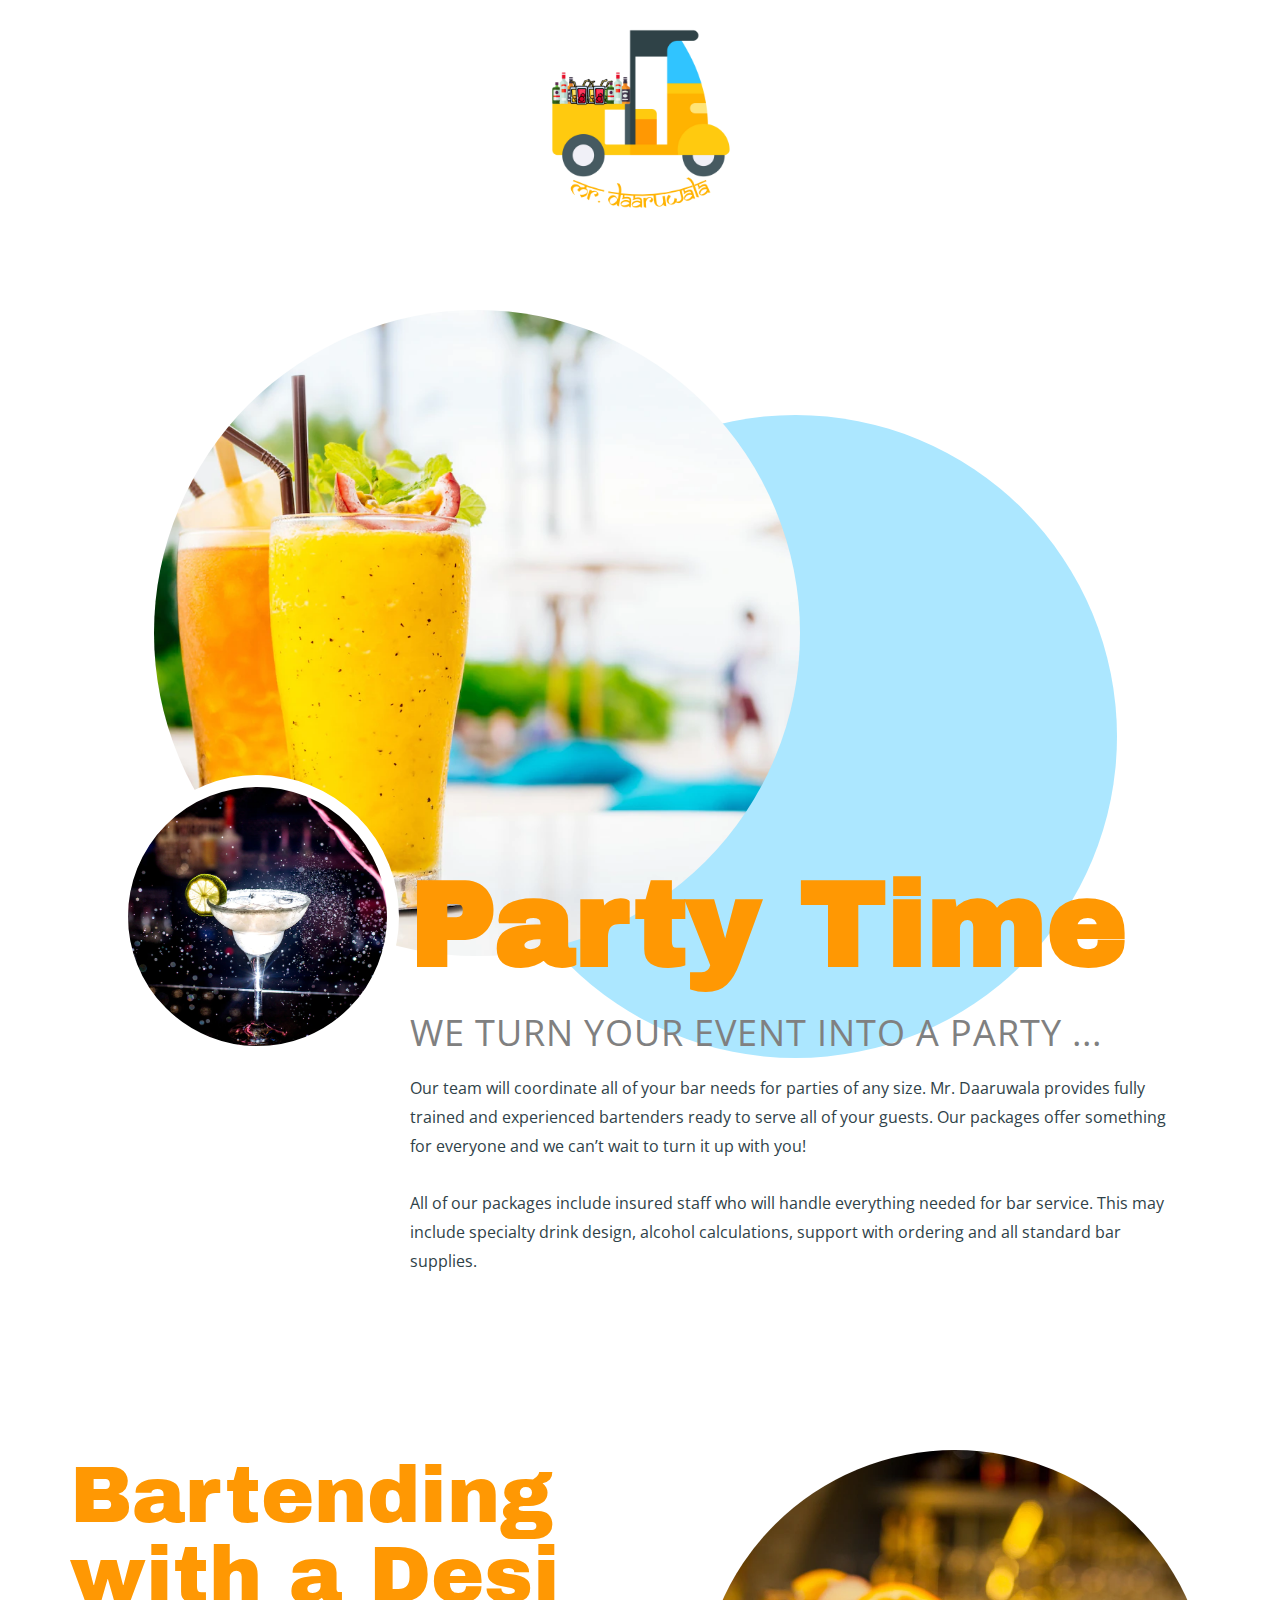
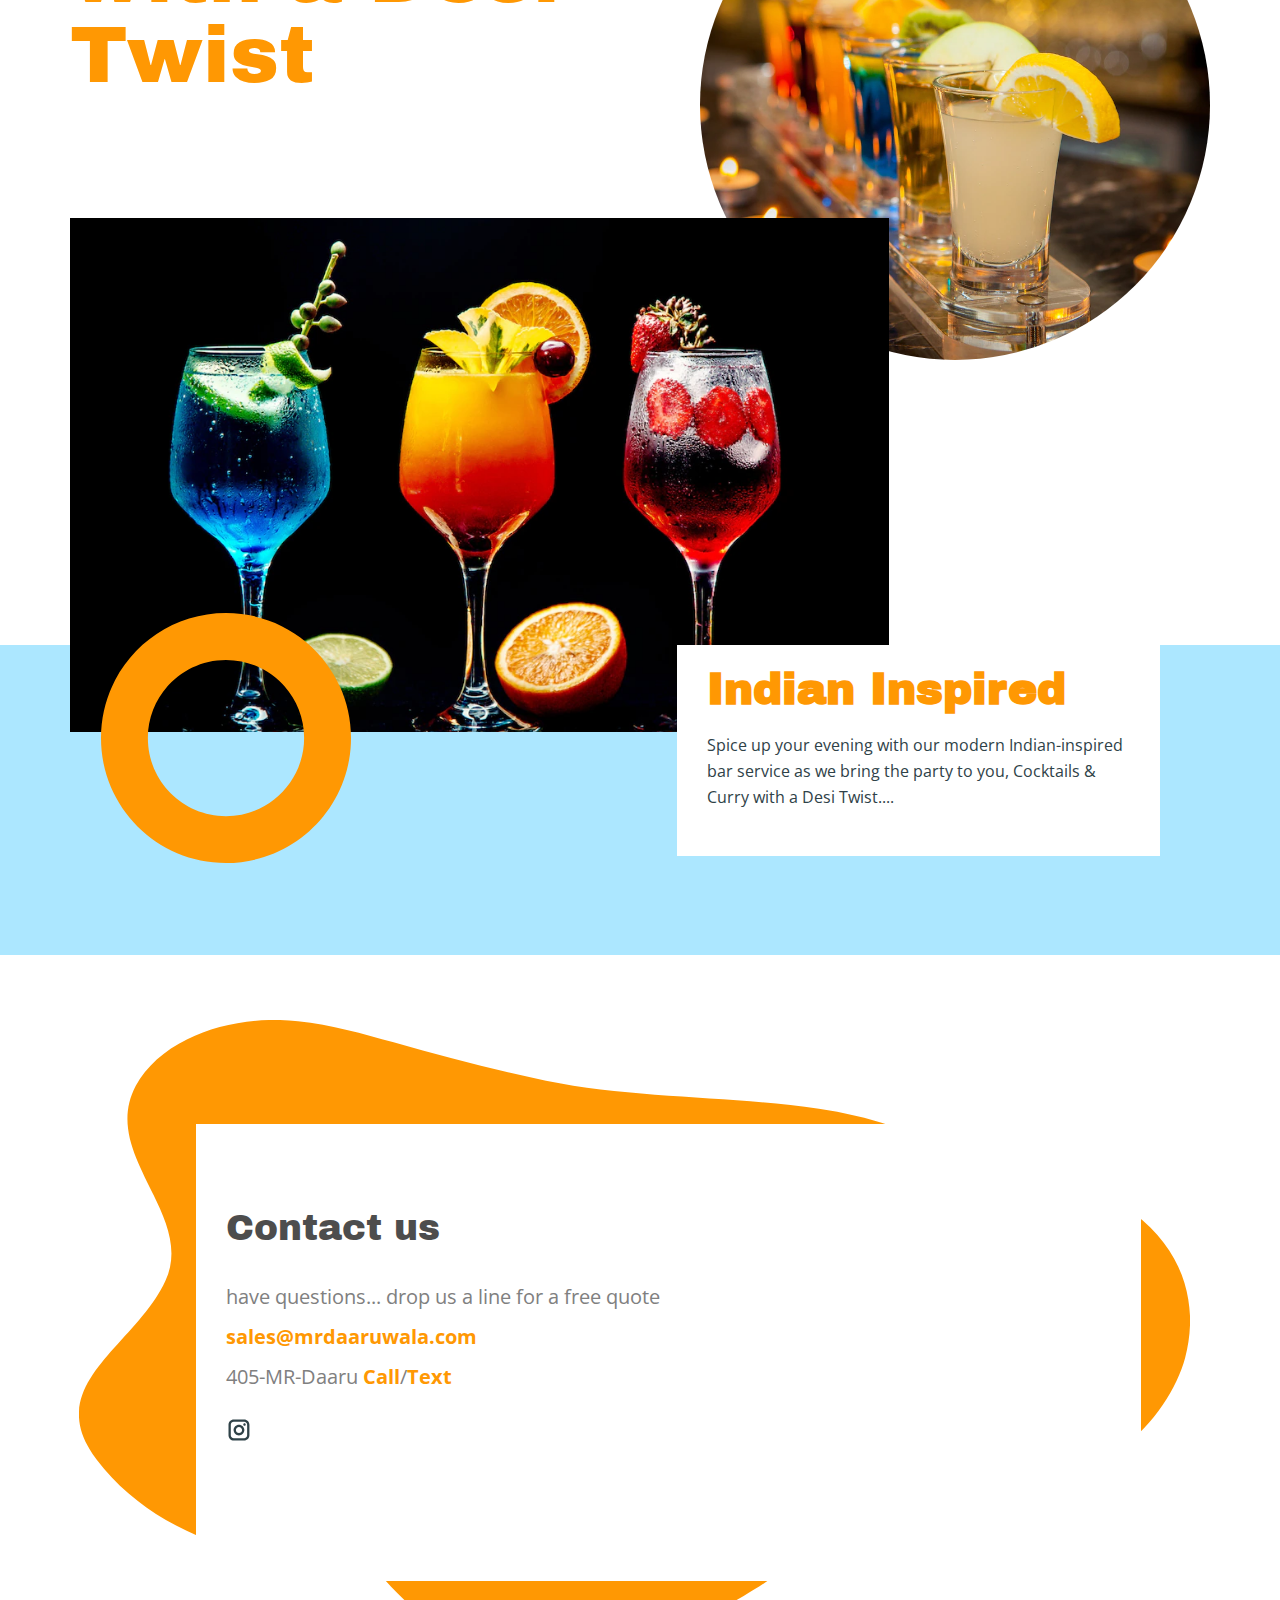
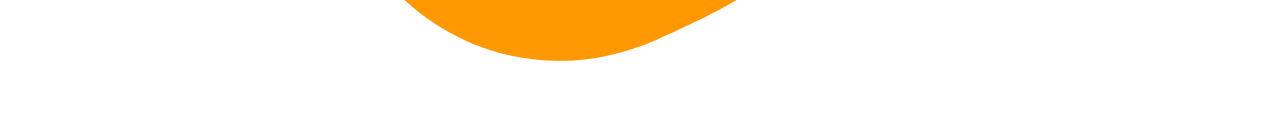
<file: index.html>
<!DOCTYPE html>
<html style="font-size: 16px;"><head>
    <link rel="icon" href="https://mrdaaruwala.com/favicon.ico" sizes="any"><!-- 32×32 -->
    <link rel="apple-touch-icon" href="https://mrdaaruwala.com/apple-touch-icon.png"><!-- 180×180 -->
    <link rel="manifest" href="https://mrdaaruwala.com/manifest.webmanifest">
    <link rel="preload" as="image" href="https://mrdaaruwala.com/apple-touch-icon.png">
    <meta name="viewport" content="width=device-width, initial-scale=1.0">
    <meta charset="utf-8">
    <meta name="keywords" content="Mobile spiritz Bar Desi Bar Bar Tending service ohio home bar tender">
    <meta name="description" content="Curated and Crafted Beverage Management Service">
    <title>Mr. Daaruwala</title>
    <link rel="stylesheet" href="nicepage.css" media="screen">
<link rel="stylesheet" href="Mr-Daaruwala.css" media="screen">
    <script class="u-script" type="text/javascript" src="jquery-1.9.1.min.js" defer=""></script>
    <script class="u-script" type="text/javascript" src="nicepage.js" defer=""></script>
    <meta name="generator" content="Nicepage 4.11.4, nicepage.com">
    <meta property="og:title" content="Mr. Daaruwala">
    <meta property="og:description" content="Curated and Crafted Beverage Management Service">
    <meta property="og:image" content="https://mrdaaruwala.com/images/daaruwalalogowithtextwhite.jpg">
    <meta property="og:url" content="https://mrdaaruwala.com/">
    <link id="u-theme-google-font" rel="stylesheet" href="https://fonts.googleapis.com/css?family=Open+Sans:300,300i,400,400i,500,500i,600,600i,700,700i,800,800i|Archivo+Black:400">
    <link id="u-page-google-font" rel="stylesheet" href="https://fonts.googleapis.com/css?family=Open+Sans:300,300i,400,400i,500,500i,600,600i,700,700i,800,800i|Archivo+Black:400">
    
    
    
    
    
    <script type="application/ld+json">{
		"@context": "http://schema.org",
		"@type": "Organization",
		"name": "Mobile Spiritz",
		"url": "/"
}</script>
    <meta name="theme-color" content="#478ac9">
    <meta property="og:type" content="website">
    <link rel="canonical" href="/">
  </head>
  <body data-home-page="https://website2012441.nicepage.io/Mr-Daaruwala.html?version=ac644b8a-fa84-4f84-ba58-0845d3f333c7" data-home-page-title="Mr Daaruwala" class="u-body u-xl-mode"> 
    <section class="u-clearfix u-section-1" id="sec-bd57">
      <div class="u-clearfix u-sheet u-valign-middle u-sheet-1">
        <img class="u-align-center u-image u-image-default u-preserve-proportions u-image-1" src="images/daaruwalalogowithtext.png" alt="" data-image-width="1080" data-image-height="1080">
      </div>
    </section>
    <section class="u-align-left u-clearfix u-section-2" id="sec-9885">
      <div class="u-clearfix u-sheet u-sheet-1">
        <div class="u-expanded-width-sm u-expanded-width-xs u-palette-5-light-2 u-shape u-shape-circle u-shape-1"></div>
        <div class="u-align-left u-image u-image-circle u-image-1" data-image-width="1380" data-image-height="920"></div>
        <div class="u-align-left u-border-12 u-border-white u-image u-image-circle u-image-2" data-image-width="740" data-image-height="925"></div>
        <div class="u-container-style u-expanded-width-xs u-group u-shape-rectangle u-group-1">
          <div class="u-container-layout u-container-layout-1">
            <h2 class="u-align-left u-text u-text-palette-2-base u-text-1">Party Time</h2>
            <h3 class="u-custom-font u-text u-text-font u-text-grey-50 u-text-2"> We turn your event into a party ...</h3>
            <p class="u-text u-text-3" autocomplete="off"> Our team&nbsp;will coordinate all of your bar needs for parties of any size. Mr. Daaruwala provides fully trained and experienced bartenders ready to serve all of your guests. Our packages offer something for everyone and we can’t wait to turn it up with you!<br>
              <br>All of our packages include insured staff who will handle everything needed for bar service. This may include specialty drink design, alcohol calculations, support with ordering and all standard bar supplies.<br>
              <br>
            </p>
          </div>
        </div>
      </div>
    </section>
    <section class="u-clearfix u-palette-5-light-2 u-section-3" id="sec-82a1">
      <div class="u-expanded-width u-shape u-shape-rectangle u-white u-shape-1"></div>
      <div alt="" class="u-align-left u-image u-image-circle u-image-1" data-image-width="826" data-image-height="826"></div>
      <div class="u-align-left u-container-style u-group u-group-1">
        <div class="u-container-layout u-valign-top u-container-layout-1">
          <h2 class="u-text u-text-palette-2-base u-text-1" autocomplete="off">Bartending with a Desi Twist</h2>
        </div>
      </div>
      <img src="images/image7.png" alt="" class="u-align-center u-image u-image-2" data-image-width="996" data-image-height="797">
      <div class="u-align-left u-container-style u-group u-white u-group-2">
        <div class="u-container-layout u-container-layout-2">
          <h2 class="u-text u-text-palette-2-base u-text-2">Indian Inspired</h2>
          <p class="u-text u-text-3"> Spice up your evening with our modern Indian-inspired bar service as we bring the party to you, Cocktails &amp; Curry with a Desi Twist.... </p>
        </div>
      </div>
      <div class="u-shape u-shape-svg u-text-palette-2-base u-shape-2">
        <svg class="u-svg-link" preserveAspectRatio="none" viewBox="0 0 160 160" style=""><use xlink:href="#svg-d9c8"></use></svg>
        <svg xmlns="http://www.w3.org/2000/svg" xmlns:xlink="http://www.w3.org/1999/xlink" version="1.1" xml:space="preserve" class="u-svg-content" viewBox="0 0 160 160" x="0px" y="0px" id="svg-d9c8" style="enable-background:new 0 0 160 160;"><path d="M80,30c27.6,0,50,22.4,50,50s-22.4,50-50,50s-50-22.4-50-50S52.4,30,80,30 M80,0C35.8,0,0,35.8,0,80s35.8,80,80,80
	s80-35.8,80-80S124.2,0,80,0L80,0z"></path></svg>
      </div>
    </section>
    <section class="u-align-center u-clearfix u-section-4" id="carousel_f725">
      <div class="u-clearfix u-sheet u-valign-middle-lg u-valign-middle-xl u-sheet-1">
        <div class="u-shape u-shape-svg u-text-palette-2-base u-shape-1">
          <svg class="u-svg-link" preserveAspectRatio="none" viewBox="0 0 160 140" style=""><use xlink:href="#svg-c4d4"></use></svg>
          <svg xmlns="http://www.w3.org/2000/svg" xmlns:xlink="http://www.w3.org/1999/xlink" version="1.1" xml:space="preserve" class="u-svg-content" viewBox="0 0 160 140" x="0px" y="0px" id="svg-c4d4"><g><g><path d="M138.9,102.2c-9.5,10.1-24.4,20.2-41.2,27.4C63.2,144.5,21,147.1,3.1,112.4c-9.9-19.1,6.5-28.8,11.8-45.7
			c5.3-16.9-11.4-32.3-5.1-49.9c1.8-4.9,4.9-9,8.9-11.9C24,1,30.8-0.8,37.8,0.3C43.6,1.2,49,3.5,54.3,5.7c8.8,3.7,17.4,7.1,26.3,9.8
			c15.7,4.7,31.3,3.7,47.1,7.2c8.5,1.9,16.7,5.6,22.6,11.8C170.3,55.7,155.8,84.1,138.9,102.2z"></path>
</g>
</g></svg>
        </div>
        <div class="u-shape u-shape-svg u-text-palette-2-base u-shape-2">
          <svg class="u-svg-link" preserveAspectRatio="none" viewBox="0 0 160 120" style=""><use xlink:href="#svg-b310"></use></svg>
          <svg xmlns="http://www.w3.org/2000/svg" xmlns:xlink="http://www.w3.org/1999/xlink" version="1.1" xml:space="preserve" class="u-svg-content" viewBox="0 0 160 120" x="0px" y="0px" id="svg-b310"><path d="M124.3,80.3c20.5-1.1,32-18.4,34.8-31.5c4.7-22.6-6.7-55.4-81.5-47.7c-124.8,12.7-75.1,145.7-16.9,114
	C99.9,93.7,86.4,82.3,124.3,80.3z"></path></svg>
        </div>
        <div class="u-clearfix u-layout-wrap u-layout-wrap-1">
          <div class="u-gutter-0 u-layout">
            <div class="u-layout-row">
              <div class="u-align-left u-container-style u-layout-cell u-size-60 u-white u-layout-cell-1">
                <div class="u-container-layout u-container-layout-1">
                  <h2 class="u-text u-text-grey-70 u-text-1">Contact us</h2>
                  <p class="u-text u-text-grey-50 u-text-2" autocomplete="off">have questions... drop us a line for a free quote<br>
                    <a href="mailto:sales@mrdaaruwala.com" class="u-active-none u-border-none u-btn u-button-link u-button-style u-hover-none u-none u-text-palette-2-base u-btn-1" target="_blank">sales@mrdaaruwala.com</a><br>
                    405-MR-Daaru <a href="tel:+14056732278" class="u-active-none u-border-none u-btn u-button-link u-button-style u-hover-none u-none u-text-palette-2-base u-btn-1" target="_blank">Call</a>/<a href="sms:+14056732278" class="u-active-none u-border-none u-btn u-button-link u-button-style u-hover-none u-none u-text-palette-2-base u-btn-1" target="_blank">Text</a>
                  </p>
                  <div class="u-social-icons u-spacing-20 u-social-icons-1">
                    <a class="u-social-url" target="_blank" href="https://instagram.com/mr.daaruwala?igshid=YmMyMTA2M2Y=" title="Insta"><span class="u-icon u-icon-circle u-social-icon u-social-instagram u-icon-1">
                    <svg class="u-svg-link" preserveAspectRatio="xMidYMin slice" viewBox="0 0 112 112" style=""><use xlink:href="#svg-dd2a"></use></svg>
                    <svg xmlns="http://www.w3.org/2000/svg" xmlns:xlink="http://www.w3.org/1999/xlink" version="1.1" xml:space="preserve" class="u-svg-content" viewBox="0 0 112 112" x="0px" y="0px" id="svg-dd2a"><path d="M55.9,32.9c-12.8,0-23.2,10.4-23.2,23.2s10.4,23.2,23.2,23.2s23.2-10.4,23.2-23.2S68.7,32.9,55.9,32.9z M55.9,69.4c-7.4,0-13.3-6-13.3-13.3c-0.1-7.4,6-13.3,13.3-13.3s13.3,6,13.3,13.3C69.3,63.5,63.3,69.4,55.9,69.4z"></path><path d="M79.7,26.8c-3,0-5.4,2.5-5.4,5.4s2.5,5.4,5.4,5.4c3,0,5.4-2.5,5.4-5.4S82.7,26.8,79.7,26.8z"></path><path d="M78.2,11H33.5C21,11,10.8,21.3,10.8,33.7v44.7c0,12.6,10.2,22.8,22.7,22.8h44.7c12.6,0,22.7-10.2,22.7-22.7 V33.7C100.8,21.1,90.6,11,78.2,11z M91,78.4c0,7.1-5.8,12.8-12.8,12.8H33.5c-7.1,0-12.8-5.8-12.8-12.8V33.7 c0-7.1,5.8-12.8,12.8-12.8h44.7c7.1,0,12.8,5.8,12.8,12.8V78.4z"></path></svg>
                  </span>
                    </a>
                  </div>
                </div>
              </div>
            </div>
          </div>
        </div>
      </div>
    </section>
    
    
    
    <!--<section class="u-backlink u-clearfix u-grey-80">
      <a class="u-link" href="https://nicepage.com/css-templates" target="_blank">
        <span>CSS Templates</span>
      </a>
      <p class="u-text">
        <span>created with</span>
      </p>
      <a class="u-link" href="https://nicepage.com/website-builder" target="_blank">
        <span>Best Free Website Builder</span>
      </a>. 
    </section>-->
  
</body></html>
</file>
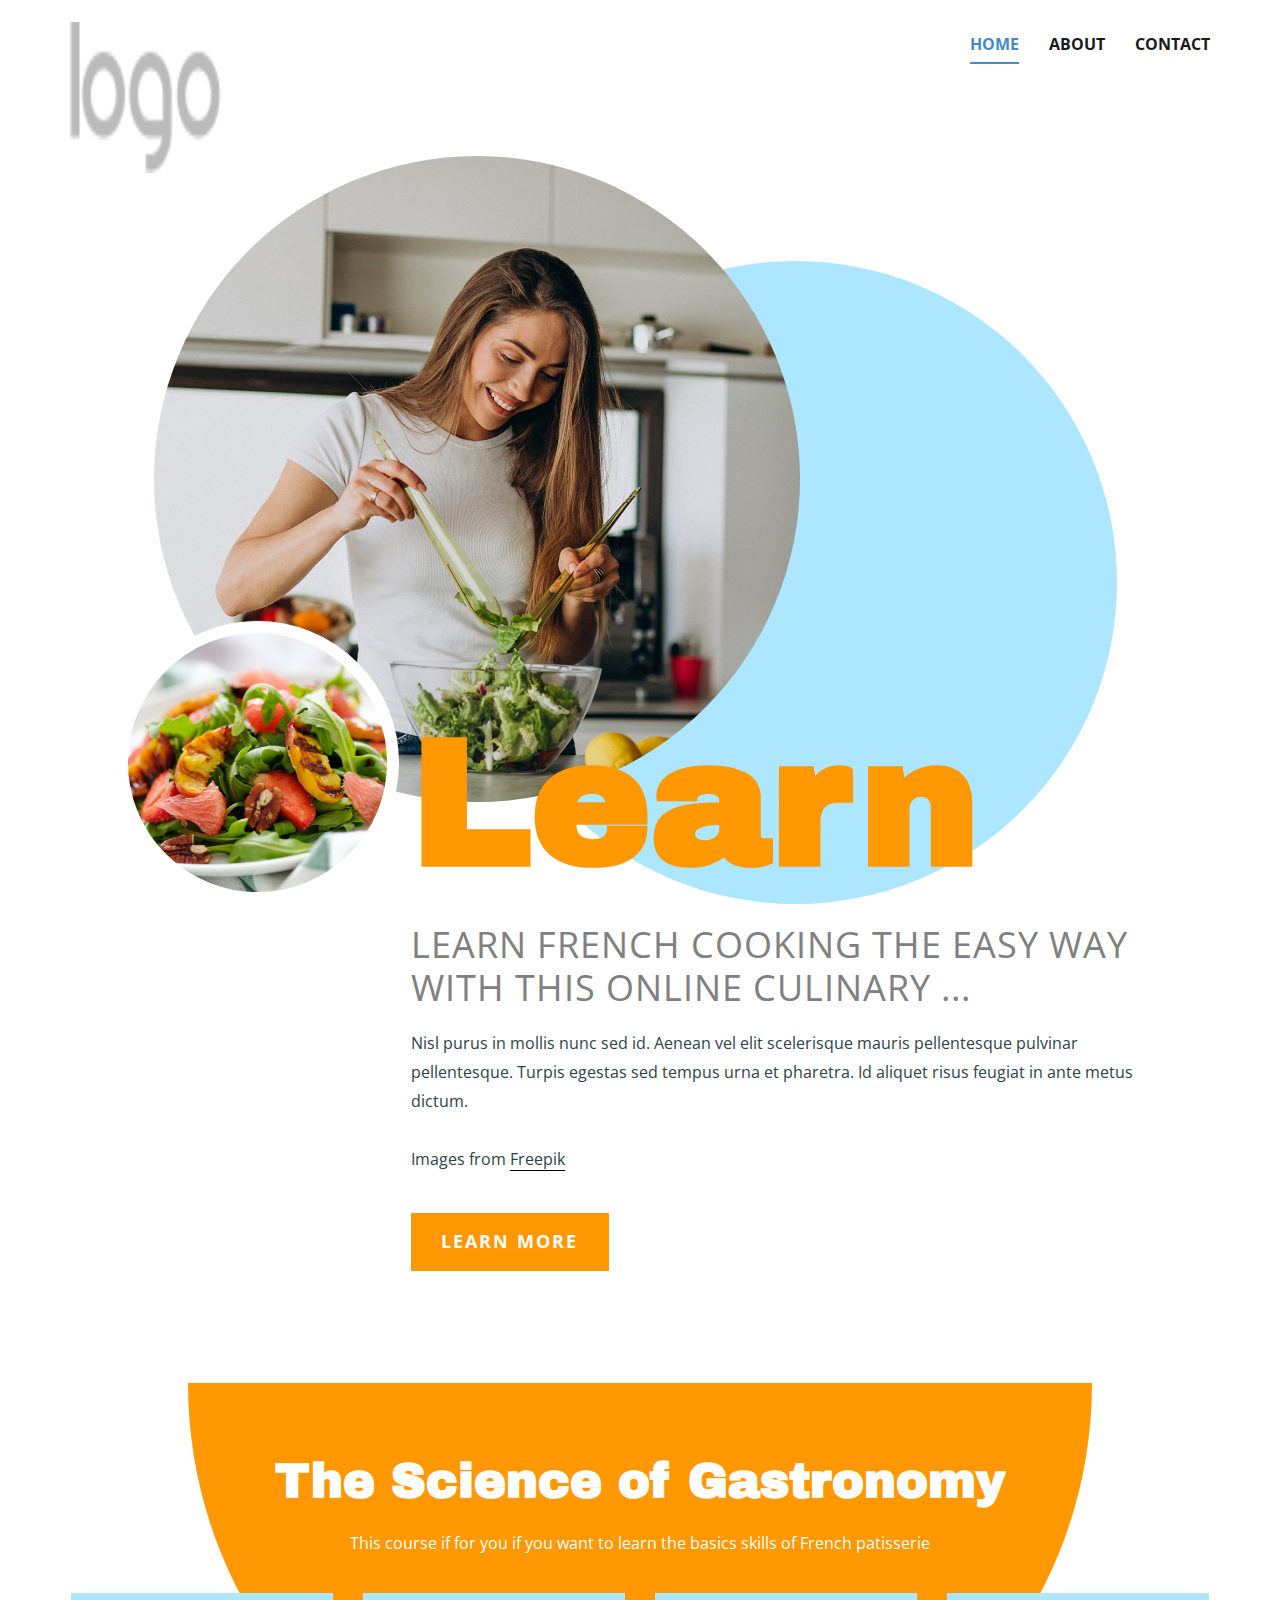
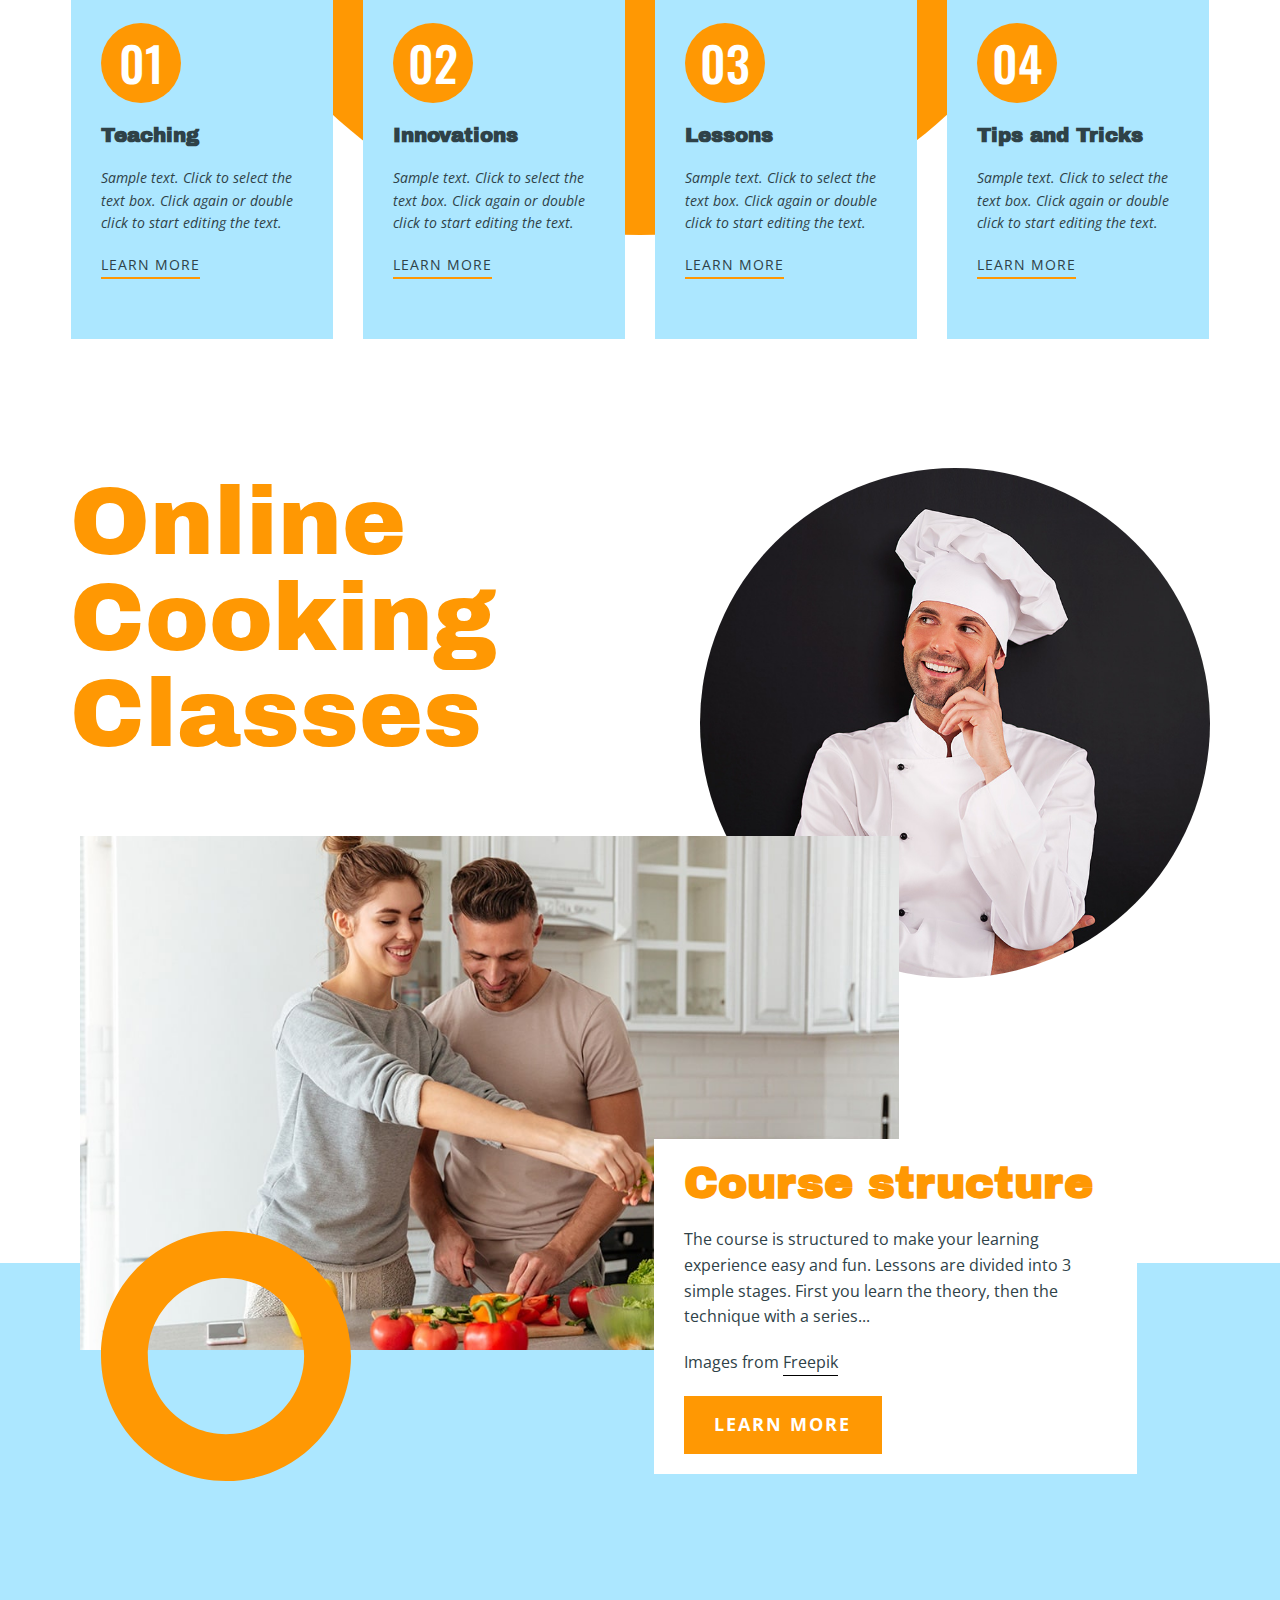
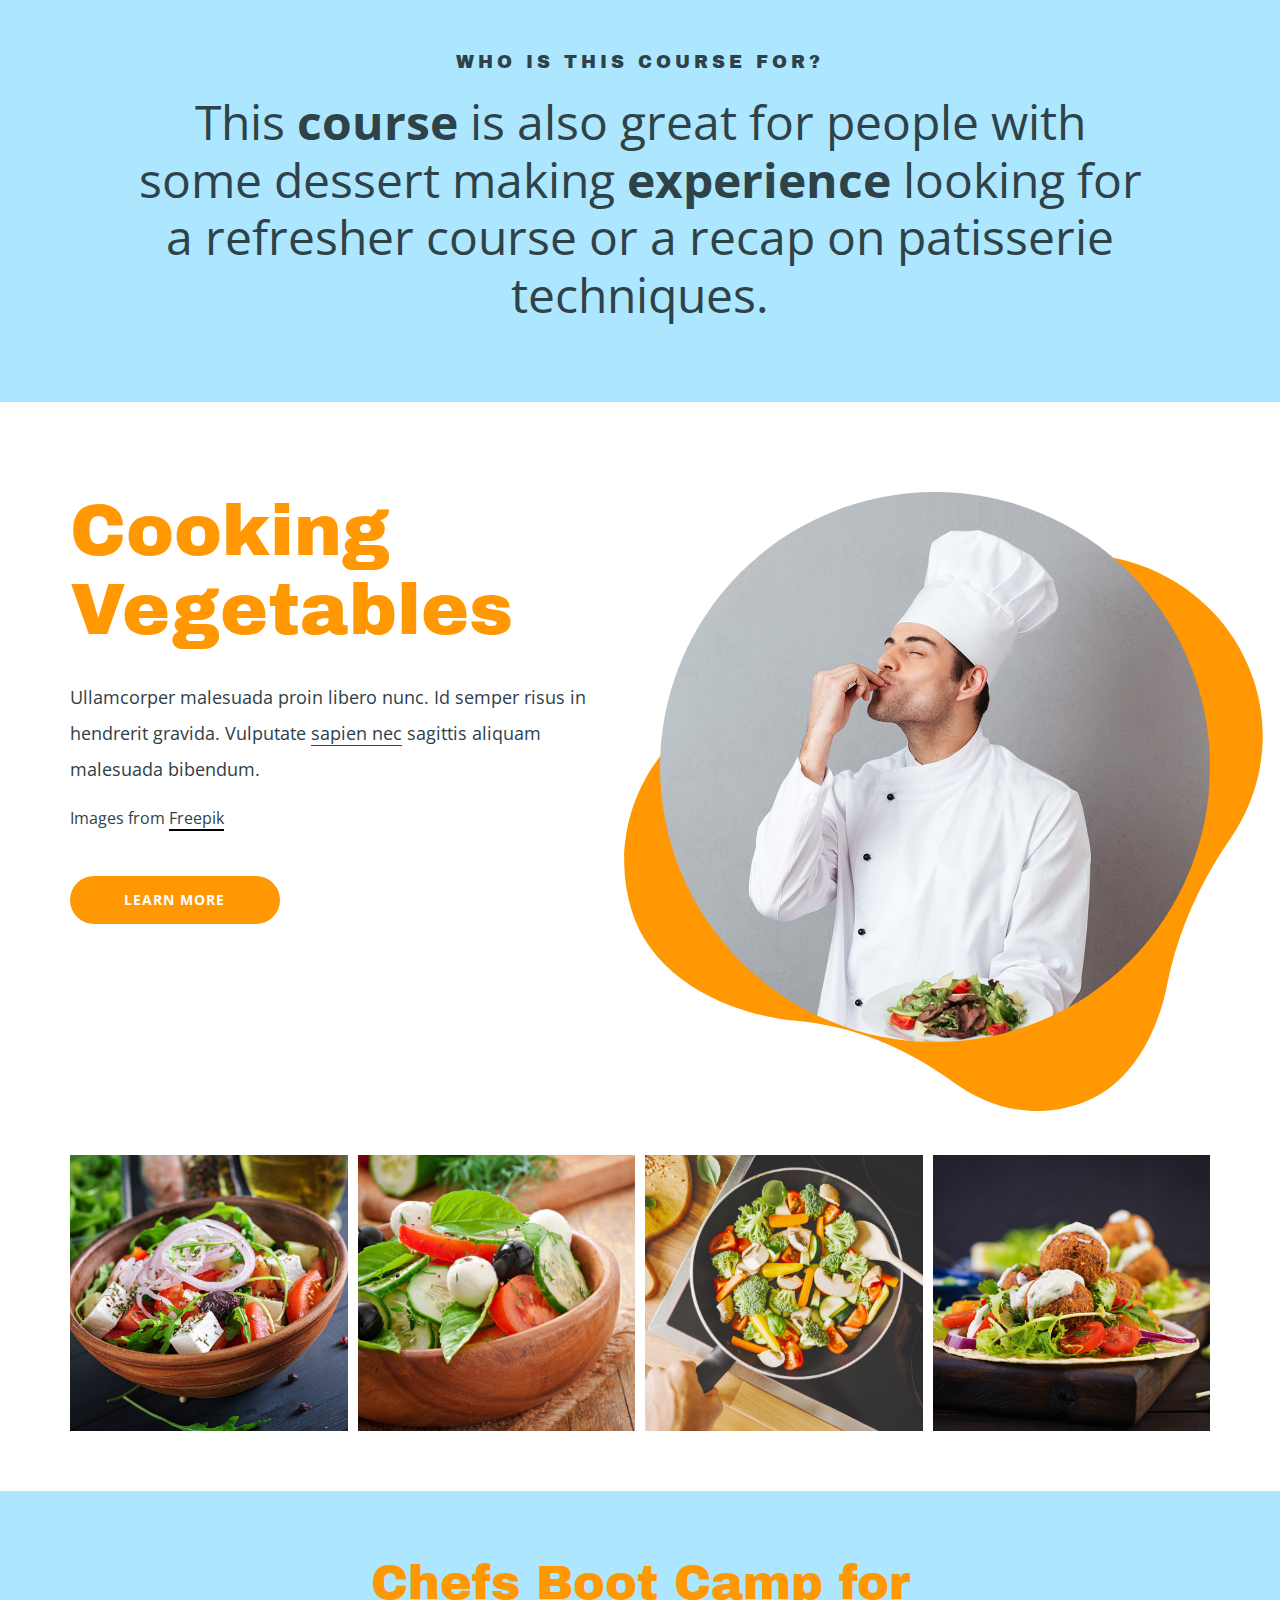
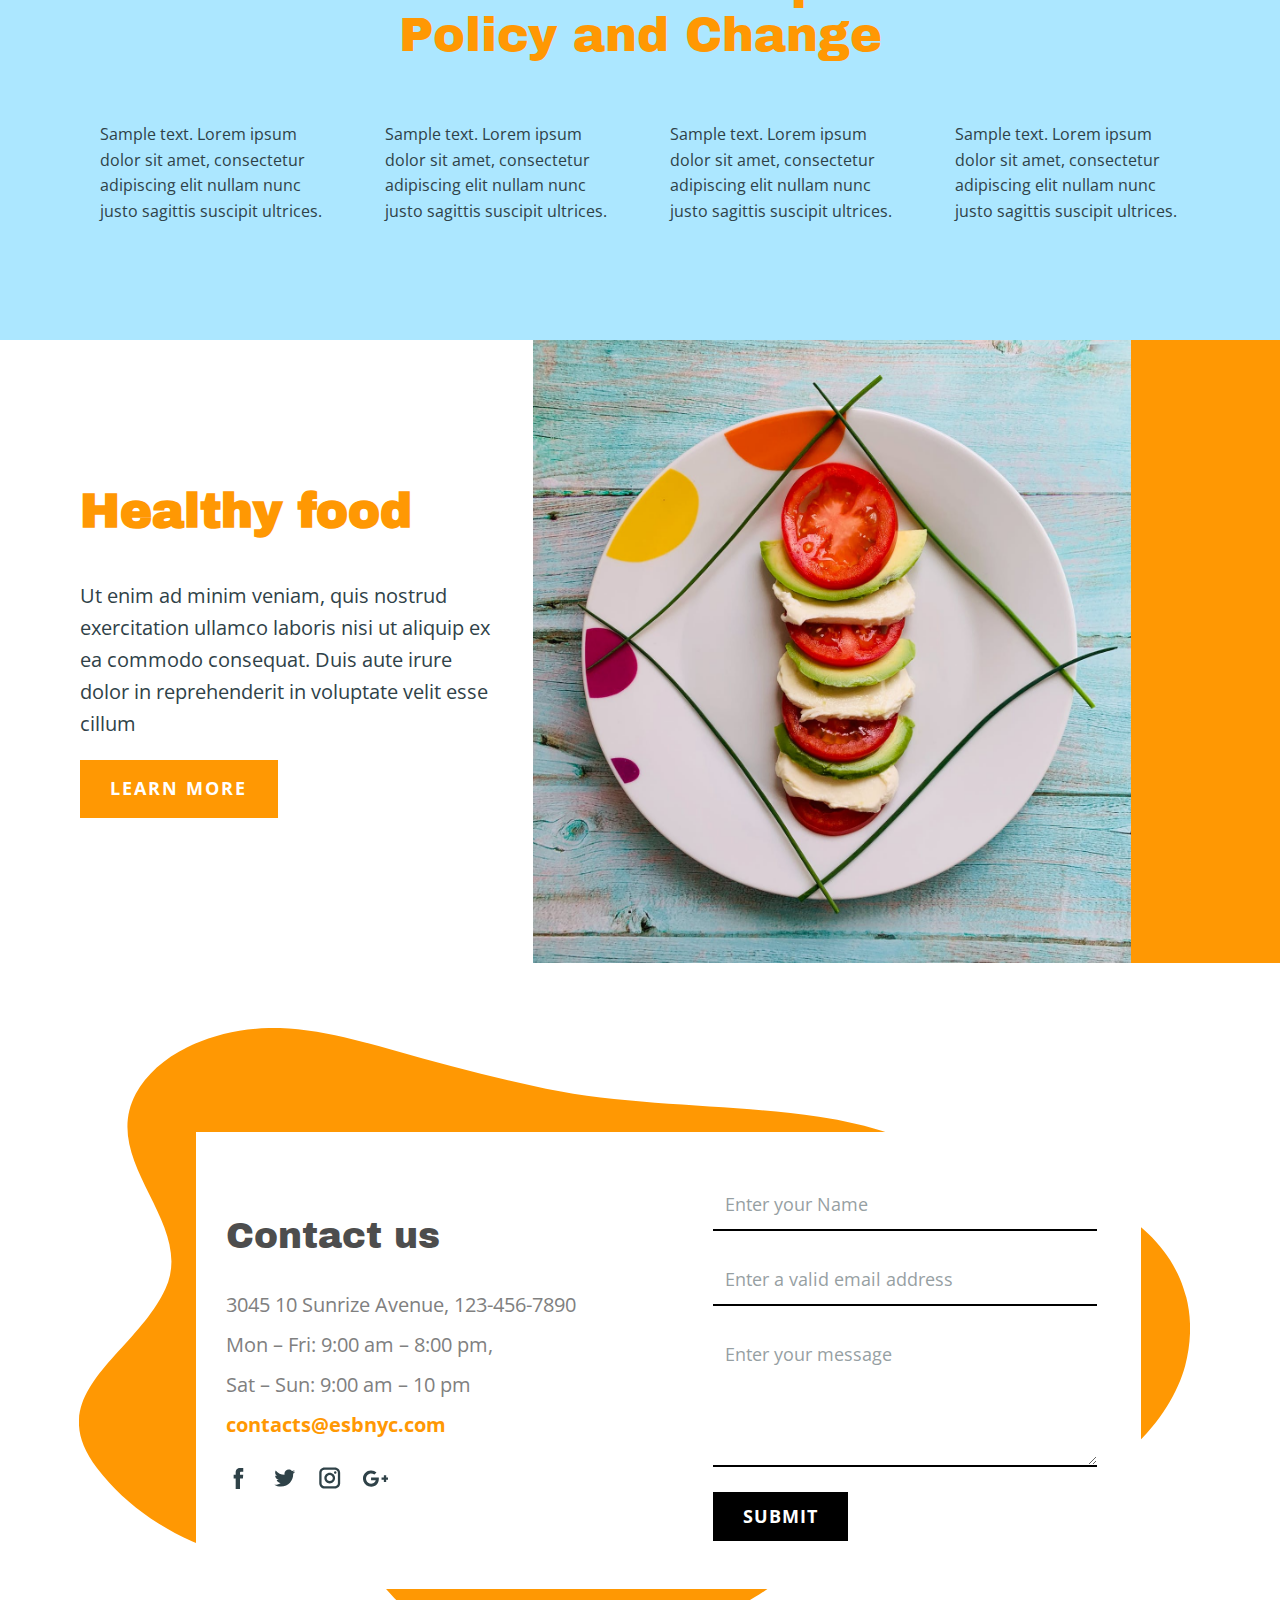
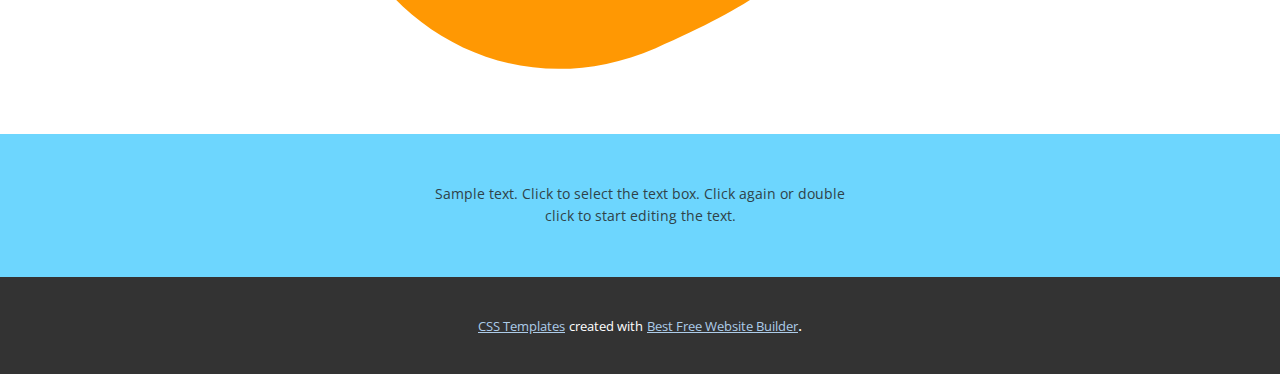
<file: Home.html>
<!DOCTYPE html>
<html style="font-size: 16px;">
  <head>
    <meta name="viewport" content="width=device-width, initial-scale=1.0">
    <meta charset="utf-8">
    <meta name="keywords" content="Learn, The Science of Gastronomy, 01, 02, 03, 04, Online Cooking Classes, Course structure, Cooking Vegetables, Chefs Boot Camp for Policy and Change​, Healthy food, Contact us">
    <meta name="description" content="">
    <title>Home</title>
    <link rel="stylesheet" href="nicepage.css" media="screen">
<link rel="stylesheet" href="Home.css" media="screen">
    <script class="u-script" type="text/javascript" src="jquery-1.9.1.min.js" defer=""></script>
    <script class="u-script" type="text/javascript" src="nicepage.js" defer=""></script>
    <meta name="generator" content="Nicepage 4.11.2, nicepage.com">
    <link id="u-theme-google-font" rel="stylesheet" href="https://fonts.googleapis.com/css?family=Open+Sans:300,300i,400,400i,500,500i,600,600i,700,700i,800,800i|Archivo+Black:400">
    <link id="u-page-google-font" rel="stylesheet" href="https://fonts.googleapis.com/css?family=Open+Sans:300,300i,400,400i,500,500i,600,600i,700,700i,800,800i|Oswald:200,300,400,500,600,700|Archivo+Black:400">
    
    
    
    
    
    
    
    
    
    <script type="application/ld+json">{
		"@context": "http://schema.org",
		"@type": "Organization",
		"name": "Mobile Spiritz",
		"url": "/",
		"logo": "images/default-logo.png"
}</script>
    <meta name="theme-color" content="#478ac9">
    <meta property="og:title" content="Home">
    <meta property="og:type" content="website">
    <link rel="canonical" href="/">
  </head>
  <body class="u-body u-xl-mode"><header class="u-clearfix u-header u-header" id="sec-ddeb"><div class="u-clearfix u-sheet u-valign-middle u-sheet-1">
        <a href="https://nicepage.com" class="u-image u-logo u-image-1">
          <img src="images/default-logo.png" class="u-logo-image u-logo-image-1">
        </a>
        <nav class="u-menu u-menu-dropdown u-offcanvas u-menu-1" data-responsive-from="LG">
          <div class="menu-collapse" style="font-size: 1rem; letter-spacing: 0px; font-weight: 700; text-transform: uppercase;">
            <a class="u-border-2 u-border-active-palette-1-base u-border-hover-palette-1-base u-border-no-left u-border-no-right u-border-no-top u-button-style u-custom-left-right-menu-spacing u-custom-padding-bottom u-custom-top-bottom-menu-spacing u-nav-link u-text-active-palette-1-base u-text-grey-90 u-text-hover-grey-90" href="#">
              <svg class="u-svg-link" viewBox="0 0 24 24"><use xlink:href="#menu-hamburger"></use></svg>
              <svg class="u-svg-content" version="1.1" id="menu-hamburger" viewBox="0 0 16 16" x="0px" y="0px" xmlns:xlink="http://www.w3.org/1999/xlink" xmlns="http://www.w3.org/2000/svg"><g><rect y="1" width="16" height="2"></rect><rect y="7" width="16" height="2"></rect><rect y="13" width="16" height="2"></rect>
</g></svg>
            </a>
          </div>
          <div class="u-nav-container">
            <ul class="u-nav u-spacing-30 u-unstyled u-nav-1"><li class="u-nav-item"><a class="u-border-2 u-border-active-palette-1-base u-border-hover-palette-1-base u-border-no-left u-border-no-right u-border-no-top u-button-style u-nav-link u-text-active-palette-1-base u-text-grey-90 u-text-hover-grey-90" href="Home.html" style="padding: 10px 0px;">Home</a>
</li><li class="u-nav-item"><a class="u-border-2 u-border-active-palette-1-base u-border-hover-palette-1-base u-border-no-left u-border-no-right u-border-no-top u-button-style u-nav-link u-text-active-palette-1-base u-text-grey-90 u-text-hover-grey-90" href="About.html" style="padding: 10px 0px;">About</a>
</li><li class="u-nav-item"><a class="u-border-2 u-border-active-palette-1-base u-border-hover-palette-1-base u-border-no-left u-border-no-right u-border-no-top u-button-style u-nav-link u-text-active-palette-1-base u-text-grey-90 u-text-hover-grey-90" href="Contact.html" style="padding: 10px 0px;">Contact</a>
</li></ul>
          </div>
          <div class="u-nav-container-collapse">
            <div class="u-black u-container-style u-inner-container-layout u-opacity u-opacity-95 u-sidenav">
              <div class="u-inner-container-layout u-sidenav-overflow">
                <div class="u-menu-close"></div>
                <ul class="u-align-center u-nav u-popupmenu-items u-unstyled u-nav-2"><li class="u-nav-item"><a class="u-button-style u-nav-link" href="Home.html">Home</a>
</li><li class="u-nav-item"><a class="u-button-style u-nav-link" href="About.html">About</a>
</li><li class="u-nav-item"><a class="u-button-style u-nav-link" href="Contact.html">Contact</a>
</li></ul>
              </div>
            </div>
            <div class="u-black u-menu-overlay u-opacity u-opacity-70"></div>
          </div>
        </nav>
      </div></header> 
    <section class="u-align-left u-clearfix u-section-1" id="sec-9885">
      <div class="u-clearfix u-sheet u-valign-middle-lg u-sheet-1">
        <div class="u-expanded-width-sm u-expanded-width-xs u-palette-5-light-2 u-shape u-shape-circle u-shape-1"></div>
        <div class="u-align-left u-image u-image-circle u-image-1"></div>
        <div class="u-align-left u-border-12 u-border-white u-image u-image-circle u-image-2" data-image-width="626" data-image-height="417"></div>
        <div class="u-container-style u-expanded-width-xs u-group u-shape-rectangle u-group-1">
          <div class="u-container-layout u-valign-top u-container-layout-1">
            <h2 class="u-align-left u-text u-text-palette-2-base u-text-1">Learn</h2>
            <h3 class="u-custom-font u-text u-text-font u-text-grey-50 u-text-2"> Learn French cooking the easy way with this online culinary ...</h3>
            <p class="u-text u-text-3">Nisl purus in mollis nunc sed id. Aenean vel elit scelerisque mauris pellentesque pulvinar pellentesque. Turpis egestas sed tempus urna et pharetra. Id aliquet risus feugiat in ante metus dictum.&nbsp;<br>
              <br>Images from <a href="https://www.freepik.com/photos/food" class="u-active-none u-border-1 u-border-black u-btn u-button-link u-button-style u-hover-none u-none u-text-body-color u-btn-1">Freepik</a>
            </p>
            <a href="https://nicepage.com/k/card-html-templates" class="u-btn u-button-style u-palette-2-base u-btn-2">learn more</a>
          </div>
        </div>
      </div>
    </section>
    <section class="u-align-center u-clearfix u-section-2" id="carousel_e567">
      <div class="u-clearfix u-sheet u-sheet-1">
        <div class="u-shape u-shape-svg u-text-palette-2-base u-shape-1">
          <svg class="u-svg-link" preserveAspectRatio="none" viewBox="0 0 160 80" style=""><use xlink:href="#svg-0b7f"></use></svg>
          <svg xmlns="http://www.w3.org/2000/svg" xmlns:xlink="http://www.w3.org/1999/xlink" version="1.1" xml:space="preserve" class="u-svg-content" viewBox="0 0 160 80" x="0px" y="0px" id="svg-0b7f" style="enable-background:new 0 0 160 80;"><path d="M160,0H0c0,44.2,35.8,80,80,80S160,44.2,160,0z"></path></svg>
        </div>
        <h1 class="u-custom-font u-text u-text-body-alt-color u-text-1">The Science of Gastronomy</h1>
        <p class="u-text u-text-body-alt-color u-text-default u-text-2">This course if for you if you want to learn the basics skills of French patisserie</p>
        <div class="u-expanded-width-md u-expanded-width-sm u-expanded-width-xs u-list u-list-1">
          <div class="u-repeater u-repeater-1">
            <div class="u-align-left u-container-style u-list-item u-palette-5-light-2 u-repeater-item u-list-item-1">
              <div class="u-container-layout u-similar-container u-valign-top u-container-layout-1">
                <div class="u-align-center u-container-style u-group u-palette-2-base u-radius-50 u-shape-round u-group-1">
                  <div class="u-container-layout u-valign-middle u-container-layout-2">
                    <h2 class="u-custom-font u-font-oswald u-text u-text-body-alt-color u-text-3">01</h2>
                  </div>
                </div>
                <h5 class="u-text u-text-4">Teaching</h5>
                <p class="u-text u-text-default u-text-5">Sample text. Click to select the text box. Click again or double click to start editing the text.</p>
                <a href="https://nicepage.com/landing-page" class="u-active-none u-border-2 u-border-palette-2-base u-btn u-btn-rectangle u-button-style u-hover-none u-none u-text-body-color u-btn-1">learn more</a>
              </div>
            </div>
            <div class="u-align-left u-container-style u-list-item u-palette-5-light-2 u-repeater-item u-list-item-2">
              <div class="u-container-layout u-similar-container u-valign-top u-container-layout-3">
                <div class="u-align-center u-container-style u-group u-palette-2-base u-radius-50 u-shape-round u-group-2">
                  <div class="u-container-layout u-valign-middle u-container-layout-4">
                    <h2 class="u-custom-font u-font-oswald u-text u-text-body-alt-color u-text-default u-text-6">02</h2>
                  </div>
                </div>
                <h5 class="u-text u-text-7">Innovations<br>
                </h5>
                <p class="u-text u-text-default u-text-8">Sample text. Click to select the text box. Click again or double click to start editing the text.</p>
                <a href="https://nicepage.com/website-design" class="u-active-none u-border-2 u-border-palette-2-base u-btn u-btn-rectangle u-button-style u-hover-none u-none u-text-body-color u-btn-2">learn more</a>
              </div>
            </div>
            <div class="u-align-left u-container-style u-list-item u-palette-5-light-2 u-repeater-item u-list-item-3">
              <div class="u-container-layout u-similar-container u-valign-top u-container-layout-5">
                <div class="u-align-center u-container-style u-group u-palette-2-base u-radius-50 u-shape-round u-group-3">
                  <div class="u-container-layout u-valign-middle u-container-layout-6">
                    <h2 class="u-custom-font u-font-oswald u-text u-text-body-alt-color u-text-default u-text-9">03</h2>
                  </div>
                </div>
                <h5 class="u-text u-text-10">Lessons</h5>
                <p class="u-text u-text-default u-text-11">Sample text. Click to select the text box. Click again or double click to start editing the text.</p>
                <a href="https://nicepage.com/c/team-html-templates" class="u-active-none u-border-2 u-border-palette-2-base u-btn u-btn-rectangle u-button-style u-hover-none u-none u-text-body-color u-btn-3">learn more</a>
              </div>
            </div>
            <div class="u-align-left u-container-style u-list-item u-palette-5-light-2 u-repeater-item u-list-item-4">
              <div class="u-container-layout u-similar-container u-valign-top u-container-layout-7">
                <div class="u-align-center u-container-style u-group u-palette-2-base u-radius-50 u-shape-round u-group-4">
                  <div class="u-container-layout u-valign-middle u-container-layout-8">
                    <h2 class="u-custom-font u-font-oswald u-text u-text-body-alt-color u-text-default u-text-12">04</h2>
                  </div>
                </div>
                <h5 class="u-text u-text-13">Tips and Tricks</h5>
                <p class="u-text u-text-default u-text-14">Sample text. Click to select the text box. Click again or double click to start editing the text.</p>
                <a href="https://nicepage.com/c/product-list-website-templates" class="u-active-none u-border-2 u-border-palette-2-base u-btn u-btn-rectangle u-button-style u-hover-none u-none u-text-body-color u-btn-4">learn more</a>
              </div>
            </div>
          </div>
        </div>
      </div>
    </section>
    <section class="u-clearfix u-palette-5-light-2 u-section-3" id="sec-82a1">
      <div class="u-expanded-width u-shape u-shape-rectangle u-white u-shape-1"></div>
      <div alt="" class="u-align-left u-image u-image-circle u-image-1"></div>
      <div class="u-align-left u-container-style u-group u-group-1">
        <div class="u-container-layout u-valign-top u-container-layout-1">
          <h2 class="u-text u-text-palette-2-base u-text-1">Online Cooking Classes</h2>
        </div>
      </div>
      <img src="images/sd-min.jpg" alt="" class="u-align-left u-image u-image-2">
      <div class="u-align-left u-container-style u-group u-white u-group-2">
        <div class="u-container-layout u-container-layout-2">
          <h2 class="u-text u-text-palette-2-base u-text-2">Course structure</h2>
          <p class="u-text u-text-3">The course is structured to make your learning experience easy and fun. Lessons are divided into 3 simple stages. First you learn the theory, then the technique with a series... </p>
          <p class="u-text u-text-default u-text-4">Images from <a href="https://www.freepik.com/photos/food" class="u-border-1 u-border-black u-btn u-button-style u-none u-text-body-color u-btn-1">Freepik</a>
          </p>
          <a href="https://nicepage.com/joomla-templates" class="u-btn u-button-style u-palette-2-base u-btn-2">learn more</a>
        </div>
      </div>
      <div class="u-shape u-shape-svg u-text-palette-2-base u-shape-2">
        <svg class="u-svg-link" preserveAspectRatio="none" viewBox="0 0 160 160" style=""><use xlink:href="#svg-d9c8"></use></svg>
        <svg xmlns="http://www.w3.org/2000/svg" xmlns:xlink="http://www.w3.org/1999/xlink" version="1.1" xml:space="preserve" class="u-svg-content" viewBox="0 0 160 160" x="0px" y="0px" id="svg-d9c8" style="enable-background:new 0 0 160 160;"><path d="M80,30c27.6,0,50,22.4,50,50s-22.4,50-50,50s-50-22.4-50-50S52.4,30,80,30 M80,0C35.8,0,0,35.8,0,80s35.8,80,80,80
	s80-35.8,80-80S124.2,0,80,0L80,0z"></path></svg>
      </div>
    </section>
    <section class="u-align-center u-clearfix u-palette-5-light-2 u-section-4" id="carousel_92ef">
      <div class="u-clearfix u-sheet u-valign-middle u-sheet-1">
        <h6 class="u-text u-text-default u-text-1">Who is this course for?</h6>
        <h3 class="u-custom-font u-text u-text-font u-text-2">This <b>course</b> is also great for people with some dessert making <b>experience</b> looking for a refresher course or a recap on patisserie techniques.<br>
        </h3>
      </div>
    </section>
    <section class="u-align-left u-clearfix u-section-5" id="carousel_fdef">
      <div class="u-clearfix u-sheet u-valign-middle u-sheet-1">
        <div class="u-shape u-shape-svg u-text-palette-2-base u-shape-1">
          <svg class="u-svg-link" preserveAspectRatio="none" viewBox="0 0 160 150" style=""><use xlink:href="#svg-4d96"></use></svg>
          <svg xmlns="http://www.w3.org/2000/svg" xmlns:xlink="http://www.w3.org/1999/xlink" version="1.1" xml:space="preserve" class="u-svg-content" viewBox="0 0 160 150" x="0px" y="0px" id="svg-4d96"><path d="M43.2,126.9c14.2,1.3,27.6,7,39.1,15.6c8.3,6.1,19.4,10.3,32.7,5.3c11.7-4.4,18.6-17.4,21-30.2c2.6-13.3,8.1-25.9,15.7-37.1
	c8.3-12.1,10.8-27.9,5.3-42.7C150.5,20.3,134.6,9,117,7.6C107.9,6.9,98.8,5,90.1,1.9C83-0.6,75-0.7,67.4,2.1
	c-9.9,3.7-17,11.6-20.1,21c-3.3,10.1-10.9,18-20.6,22.2c-0.1,0-0.1,0.1-0.2,0.1c-20.3,8.9-31,32-24.6,53.2
	C6.9,115.6,25.2,125.2,43.2,126.9z"></path></svg>
        </div>
        <div class="u-clearfix u-expanded-width u-gutter-32 u-layout-wrap u-layout-wrap-1">
          <div class="u-gutter-0 u-layout">
            <div class="u-layout-row">
              <div class="u-container-style u-layout-cell u-size-30 u-layout-cell-1">
                <div class="u-container-layout u-valign-top-lg u-valign-top-md u-valign-top-sm u-valign-top-xl u-container-layout-1">
                  <h2 class="u-text u-text-palette-2-base u-text-1">Cooking Vegetables</h2>
                  <p class="u-text u-text-2">Ullamcorper malesuada proin libero nunc. Id semper risus in hendrerit gravida. Vulputate <a href="https://nicepage.com/k/birthday-html-templates" class="u-active-none u-border-1 u-border-grey-75 u-btn u-button-link u-button-style u-hover-none u-none u-text-body-color u-btn-1">sapien nec</a> sagittis aliquam malesuada bibendum.&nbsp;
                  </p>
                  <p class="u-text u-text-3">Images from <a href="https://www.freepik.com/photos/food" class="u-active-none u-border-2 u-border-black u-btn u-button-link u-button-style u-hover-none u-none u-text-body-color u-btn-2">Freepik</a>
                  </p>
                  <a href="https://nicepage.best" class="u-btn u-btn-round u-button-style u-hover-black u-palette-2-base u-radius-50 u-btn-3">learn more</a>
                </div>
              </div>
              <div class="u-align-right u-container-style u-layout-cell u-size-30 u-layout-cell-2">
                <div class="u-container-layout u-valign-middle-md u-container-layout-2">
                  <div class="u-image u-image-circle u-image-1"></div>
                </div>
              </div>
            </div>
          </div>
        </div>
        <div class="u-expanded-width u-gallery u-layout-grid u-lightbox u-no-transition u-show-text-on-hover u-gallery-1">
          <div class="u-gallery-inner u-gallery-inner-1">
            <div class="u-effect-fade u-gallery-item">
              <div class="u-back-slide" data-image-width="626" data-image-height="417">
                <img class="u-back-image u-expanded" src="images/greek-salad-with-fresh-tomato-cucumber-red-onion-basil-feta-cheese-black-olives-italian-herbs_2829-4480.jpg">
              </div>
              <div class="u-over-slide u-shading u-over-slide-1">
                <h3 class="u-gallery-heading"></h3>
                <p class="u-gallery-text"></p>
              </div>
            </div>
            <div class="u-effect-fade u-gallery-item">
              <div class="u-back-slide" data-image-width="626" data-image-height="646">
                <img class="u-back-image u-expanded" src="images/fresh-vegetable-greek-salad-close-up_2829-19508.jpg">
              </div>
              <div class="u-over-slide u-shading u-over-slide-2">
                <h3 class="u-gallery-heading"></h3>
                <p class="u-gallery-text"></p>
              </div>
            </div>
            <div class="u-effect-fade u-gallery-item">
              <div class="u-back-slide" data-image-width="626" data-image-height="417">
                <img class="u-back-image u-expanded" src="images/man-cooking-fresh-vegetables-pan_1220-3199.jpg">
              </div>
              <div class="u-over-slide u-shading u-over-slide-3">
                <h3 class="u-gallery-heading"></h3>
                <p class="u-gallery-text"></p>
              </div>
            </div>
            <div class="u-effect-fade u-gallery-item">
              <div class="u-back-slide">
                <img class="u-back-image u-expanded" src="images/tortilla-wrap-with-falafel-fresh-salad-vegan-tacos-vegetarian-healthy-food_2829-6193.jpg">
              </div>
              <div class="u-over-slide u-shading u-over-slide-4">
                <h3 class="u-gallery-heading"></h3>
                <p class="u-gallery-text"></p>
              </div>
            </div>
          </div>
        </div>
      </div>
    </section>
    <section class="u-align-center u-clearfix u-palette-5-light-2 u-section-6" id="sec-1a92">
      <div class="u-clearfix u-sheet u-valign-middle u-sheet-1">
        <h2 class="u-text u-text-default u-text-palette-2-base u-text-1">Chefs Boot Camp for Policy and Change </h2>
        <div class="u-clearfix u-expanded-width u-layout-wrap u-layout-wrap-1">
          <div class="u-layout">
            <div class="u-layout-row">
              <div class="u-container-style u-layout-cell u-left-cell u-size-15 u-size-30-md u-layout-cell-1">
                <div class="u-container-layout u-container-layout-1">
                  <p class="u-text u-text-default u-text-2">Sample text. Lorem ipsum dolor sit amet, consectetur adipiscing elit nullam nunc justo sagittis suscipit ultrices.</p>
                </div>
              </div>
              <div class="u-container-style u-layout-cell u-size-15 u-size-30-md u-layout-cell-2">
                <div class="u-container-layout u-container-layout-2">
                  <p class="u-text u-text-default u-text-3">Sample text. Lorem ipsum dolor sit amet, consectetur adipiscing elit nullam nunc justo sagittis suscipit ultrices.</p>
                </div>
              </div>
              <div class="u-container-style u-layout-cell u-size-15 u-size-30-md u-layout-cell-3">
                <div class="u-container-layout u-container-layout-3">
                  <p class="u-text u-text-default u-text-4">Sample text. Lorem ipsum dolor sit amet, consectetur adipiscing elit nullam nunc justo sagittis suscipit ultrices.</p>
                </div>
              </div>
              <div class="u-container-style u-layout-cell u-right-cell u-size-15 u-size-30-md u-layout-cell-4">
                <div class="u-container-layout u-container-layout-4">
                  <p class="u-text u-text-default u-text-5">Sample text. Lorem ipsum dolor sit amet, consectetur adipiscing elit nullam nunc justo sagittis suscipit ultrices.</p>
                </div>
              </div>
            </div>
          </div>
        </div>
      </div>
    </section>
    <section class="u-clearfix u-section-7" id="carousel_679c">
      <div class="u-clearfix u-expanded-width u-layout-wrap u-layout-wrap-1">
        <div class="u-gutter-0 u-layout">
          <div class="u-layout-row">
            <div class="u-align-left u-container-style u-layout-cell u-left-cell u-size-25 u-white u-layout-cell-1">
              <div class="u-container-layout u-valign-middle u-container-layout-1">
                <h2 class="u-text u-text-default u-text-palette-2-base u-text-1">Healthy food</h2>
                <p class="u-text u-text-2">Ut enim ad minim veniam, quis nostrud exercitation ullamco laboris nisi ut aliquip ex ea commodo consequat. Duis aute irure dolor in reprehenderit in voluptate velit esse cillum</p>
                <a href="https://nicepage.com/website-builder" class="u-btn u-button-style u-palette-2-base u-btn-1">learn more</a>
              </div>
            </div>
            <div class="u-container-style u-image u-layout-cell u-size-28 u-image-1">
              <div class="u-container-layout u-container-layout-2"></div>
            </div>
            <div class="u-align-left u-container-style u-layout-cell u-palette-2-base u-right-cell u-size-7 u-layout-cell-3">
              <div class="u-container-layout u-container-layout-3"></div>
            </div>
          </div>
        </div>
      </div>
    </section>
    <section class="u-align-center u-clearfix u-section-8" id="carousel_f725">
      <div class="u-clearfix u-sheet u-valign-middle-lg u-valign-middle-sm u-valign-middle-xl u-valign-middle-xs u-sheet-1">
        <div class="u-shape u-shape-svg u-text-palette-2-base u-shape-1">
          <svg class="u-svg-link" preserveAspectRatio="none" viewBox="0 0 160 140" style=""><use xlink:href="#svg-c4d4"></use></svg>
          <svg xmlns="http://www.w3.org/2000/svg" xmlns:xlink="http://www.w3.org/1999/xlink" version="1.1" xml:space="preserve" class="u-svg-content" viewBox="0 0 160 140" x="0px" y="0px" id="svg-c4d4"><g><g><path d="M138.9,102.2c-9.5,10.1-24.4,20.2-41.2,27.4C63.2,144.5,21,147.1,3.1,112.4c-9.9-19.1,6.5-28.8,11.8-45.7
			c5.3-16.9-11.4-32.3-5.1-49.9c1.8-4.9,4.9-9,8.9-11.9C24,1,30.8-0.8,37.8,0.3C43.6,1.2,49,3.5,54.3,5.7c8.8,3.7,17.4,7.1,26.3,9.8
			c15.7,4.7,31.3,3.7,47.1,7.2c8.5,1.9,16.7,5.6,22.6,11.8C170.3,55.7,155.8,84.1,138.9,102.2z"></path>
</g>
</g></svg>
        </div>
        <div class="u-shape u-shape-svg u-text-palette-2-base u-shape-2">
          <svg class="u-svg-link" preserveAspectRatio="none" viewBox="0 0 160 120" style=""><use xlink:href="#svg-b310"></use></svg>
          <svg xmlns="http://www.w3.org/2000/svg" xmlns:xlink="http://www.w3.org/1999/xlink" version="1.1" xml:space="preserve" class="u-svg-content" viewBox="0 0 160 120" x="0px" y="0px" id="svg-b310"><path d="M124.3,80.3c20.5-1.1,32-18.4,34.8-31.5c4.7-22.6-6.7-55.4-81.5-47.7c-124.8,12.7-75.1,145.7-16.9,114
	C99.9,93.7,86.4,82.3,124.3,80.3z"></path></svg>
        </div>
        <div class="u-clearfix u-layout-wrap u-layout-wrap-1">
          <div class="u-gutter-0 u-layout">
            <div class="u-layout-row">
              <div class="u-align-left u-container-style u-layout-cell u-left-cell u-size-30 u-white u-layout-cell-1">
                <div class="u-container-layout u-container-layout-1">
                  <h2 class="u-text u-text-grey-70 u-text-1">Contact us</h2>
                  <p class="u-text u-text-grey-50 u-text-2">3045 10 Sunrize Avenue, 123-456-7890<br>Mon – Fri: 9:00 am – 8:00 pm,<br>Sat – Sun: 9:00 am – 10 pm<br>
                    <a href="mailto:" class="u-active-none u-border-none u-btn u-button-link u-button-style u-hover-none u-none u-text-palette-2-base u-btn-1" target="_blank">contacts@esbnyc.com</a>
                  </p>
                  <div class="u-social-icons u-spacing-20 u-social-icons-1">
                    <a class="u-social-url" target="_blank" href=""><span class="u-icon u-icon-circle u-social-facebook u-social-icon u-icon-1">
                    <svg class="u-svg-link" preserveAspectRatio="xMidYMin slice" viewBox="0 0 112 112" style=""><use xlink:href="#svg-50ee"></use></svg>
                    <svg xmlns="http://www.w3.org/2000/svg" xmlns:xlink="http://www.w3.org/1999/xlink" version="1.1" xml:space="preserve" class="u-svg-content" viewBox="0 0 112 112" x="0px" y="0px" id="svg-50ee"><path d="M75.5,28.8H65.4c-1.5,0-4,0.9-4,4.3v9.4h13.9l-1.5,15.8H61.4v45.1H42.8V58.3h-8.8V42.4h8.8V32.2 c0-7.4,3.4-18.8,18.8-18.8h13.8v15.4H75.5z"></path></svg>
                  </span>
                    </a>
                    <a class="u-social-url" target="_blank" href=""><span class="u-icon u-icon-circle u-social-icon u-social-twitter u-icon-2">
                    <svg class="u-svg-link" preserveAspectRatio="xMidYMin slice" viewBox="0 0 112 112" style=""><use xlink:href="#svg-d346"></use></svg>
                    <svg xmlns="http://www.w3.org/2000/svg" xmlns:xlink="http://www.w3.org/1999/xlink" version="1.1" xml:space="preserve" class="u-svg-content" viewBox="0 0 112 112" x="0px" y="0px" id="svg-d346"><path d="M92.2,38.2c0,0.8,0,1.6,0,2.3c0,24.3-18.6,52.4-52.6,52.4c-10.6,0.1-20.2-2.9-28.5-8.2 c1.4,0.2,2.9,0.2,4.4,0.2c8.7,0,16.7-2.9,23-7.9c-8.1-0.2-14.9-5.5-17.3-12.8c1.1,0.2,2.4,0.2,3.4,0.2c1.6,0,3.3-0.2,4.8-0.7 c-8.4-1.6-14.9-9.2-14.9-18c0-0.2,0-0.2,0-0.2c2.5,1.4,5.4,2.2,8.4,2.3c-5-3.3-8.3-8.9-8.3-15.4c0-3.4,1-6.5,2.5-9.2 c9.1,11.1,22.7,18.5,38,19.2c-0.2-1.4-0.4-2.8-0.4-4.3c0.1-10,8.3-18.2,18.5-18.2c5.4,0,10.1,2.2,13.5,5.7c4.3-0.8,8.1-2.3,11.7-4.5 c-1.4,4.3-4.3,7.9-8.1,10.1c3.7-0.4,7.3-1.4,10.6-2.9C98.9,32.3,95.7,35.5,92.2,38.2z"></path></svg>
                  </span>
                    </a>
                    <a class="u-social-url" target="_blank" href=""><span class="u-icon u-icon-circle u-social-icon u-social-instagram u-icon-3">
                    <svg class="u-svg-link" preserveAspectRatio="xMidYMin slice" viewBox="0 0 112 112" style=""><use xlink:href="#svg-dd2a"></use></svg>
                    <svg xmlns="http://www.w3.org/2000/svg" xmlns:xlink="http://www.w3.org/1999/xlink" version="1.1" xml:space="preserve" class="u-svg-content" viewBox="0 0 112 112" x="0px" y="0px" id="svg-dd2a"><path d="M55.9,32.9c-12.8,0-23.2,10.4-23.2,23.2s10.4,23.2,23.2,23.2s23.2-10.4,23.2-23.2S68.7,32.9,55.9,32.9z M55.9,69.4c-7.4,0-13.3-6-13.3-13.3c-0.1-7.4,6-13.3,13.3-13.3s13.3,6,13.3,13.3C69.3,63.5,63.3,69.4,55.9,69.4z"></path><path d="M79.7,26.8c-3,0-5.4,2.5-5.4,5.4s2.5,5.4,5.4,5.4c3,0,5.4-2.5,5.4-5.4S82.7,26.8,79.7,26.8z"></path><path d="M78.2,11H33.5C21,11,10.8,21.3,10.8,33.7v44.7c0,12.6,10.2,22.8,22.7,22.8h44.7c12.6,0,22.7-10.2,22.7-22.7 V33.7C100.8,21.1,90.6,11,78.2,11z M91,78.4c0,7.1-5.8,12.8-12.8,12.8H33.5c-7.1,0-12.8-5.8-12.8-12.8V33.7 c0-7.1,5.8-12.8,12.8-12.8h44.7c7.1,0,12.8,5.8,12.8,12.8V78.4z"></path></svg>
                  </span>
                    </a>
                    <a class="u-social-url" target="_blank" href=""><span class="u-icon u-icon-circle u-social-google u-social-icon u-icon-4">
                    <svg class="u-svg-link" preserveAspectRatio="xMidYMin slice" viewBox="0 0 112 112" style=""><use xlink:href="#svg-102d"></use></svg>
                    <svg xmlns="http://www.w3.org/2000/svg" xmlns:xlink="http://www.w3.org/1999/xlink" version="1.1" xml:space="preserve" class="u-svg-content" viewBox="0 0 112 112" x="0px" y="0px" id="svg-102d"><path d="M62.2,81.6c-8.6,11.2-24.6,14.4-37.6,10C10.9,87,0.8,73.2,1,58.5c-0.8-18,15.2-34.6,33.1-34.9 c9.2-0.8,18.2,2.7,25,8.6c-2.9,3.1-5.7,6.2-8.9,9.2c-6.2-3.8-13.5-6.5-20.6-4C18.1,40.7,11,54.2,15.4,65.6 c3.5,11.8,17.8,18.3,29.2,13.2c5.8-2.1,9.7-7.4,11.3-13.2c-6.6-0.1-13.2,0-20.1-0.3c0-3.9,0-7.9,0-11.9c11.2,0,22.2,0,33.3,0 C69.9,63.4,68.3,73.9,62.2,81.6z M110.9,63.7c-3.4,0-6.6,0-10,0c0,3.4,0,6.6,0,10c-3.4,0-6.6,0-10,0c0-3.4,0-6.6,0-10 c-3.4,0-6.6,0-10,0c0-3.4,0-6.6,0-10c3.4,0,6.6,0,10,0c0-3.4,0-6.6,0.1-10c3.4,0,6.6,0,10,0c0,3.4,0,6.6,0,10c3.4,0,6.6,0,10,0 C110.9,56.9,110.9,60.3,110.9,63.7z"></path></svg>
                  </span>
                    </a>
                  </div>
                </div>
              </div>
              <div class="u-align-left u-container-style u-layout-cell u-right-cell u-size-30 u-white u-layout-cell-2">
                <div class="u-container-layout u-valign-middle u-container-layout-2">
                  <div class="u-expanded-width u-form u-form-1">
                    <form action="//publish.nicepage.com/Form/Process" method="POST" class="u-clearfix u-form-spacing-24 u-form-vertical u-inner-form" style="padding: 24px;" source="email" name="form">
                      <input type="hidden" id="siteId" name="siteId" value="2012441">
                      <input type="hidden" id="pageId" name="pageId" value="2012452">
                      <div class="u-form-group u-form-name">
                        <label for="name-3b9a" class="u-form-control-hidden u-label">Name</label>
                        <input type="text" placeholder="Enter your Name" id="name-3b9a" name="name" class="u-border-2 u-border-black u-border-no-left u-border-no-right u-border-no-top u-input u-input-rectangle u-input-1" required="">
                      </div>
                      <div class="u-form-email u-form-group">
                        <label for="email-3b9a" class="u-form-control-hidden u-label">Email</label>
                        <input type="email" placeholder="Enter a valid email address" id="email-3b9a" name="email" class="u-border-2 u-border-black u-border-no-left u-border-no-right u-border-no-top u-input u-input-rectangle u-input-2" required="">
                      </div>
                      <div class="u-form-group u-form-message">
                        <label for="message-3b9a" class="u-form-control-hidden u-label">Message</label>
                        <textarea placeholder="Enter your message" rows="4" cols="50" id="message-3b9a" name="message" class="u-border-2 u-border-black u-border-no-left u-border-no-right u-border-no-top u-input u-input-rectangle u-input-3" required=""></textarea>
                      </div>
                      <div class="u-align-left u-form-group u-form-submit">
                        <a href="#" class="u-black u-btn u-btn-submit u-button-style u-hover-grey-60 u-btn-2">Submit</a>
                        <input type="submit" value="submit" class="u-form-control-hidden">
                      </div>
                      <div class="u-form-send-message u-form-send-success"> Thank you! Your message has been sent. </div>
                      <div class="u-form-send-error u-form-send-message"> Unable to send your message. Please fix errors then try again. </div>
                      <input type="hidden" value="" name="recaptchaResponse">
                    </form>
                  </div>
                </div>
              </div>
            </div>
          </div>
        </div>
      </div>
    </section>
    
    
    <footer class="u-align-center u-clearfix u-footer u-palette-5-light-1 u-footer" id="sec-6768"><div class="u-clearfix u-sheet u-sheet-1">
        <p class="u-small-text u-text u-text-variant u-text-1">Sample text. Click to select the text box. Click again or double click to start editing the text.</p>
      </div></footer>
    <section class="u-backlink u-clearfix u-grey-80">
      <a class="u-link" href="https://nicepage.com/css-templates" target="_blank">
        <span>CSS Templates</span>
      </a>
      <p class="u-text">
        <span>created with</span>
      </p>
      <a class="u-link" href="https://nicepage.com/website-builder" target="_blank">
        <span>Best Free Website Builder</span>
      </a>. 
    </section>
  </body>
</html>
</file>
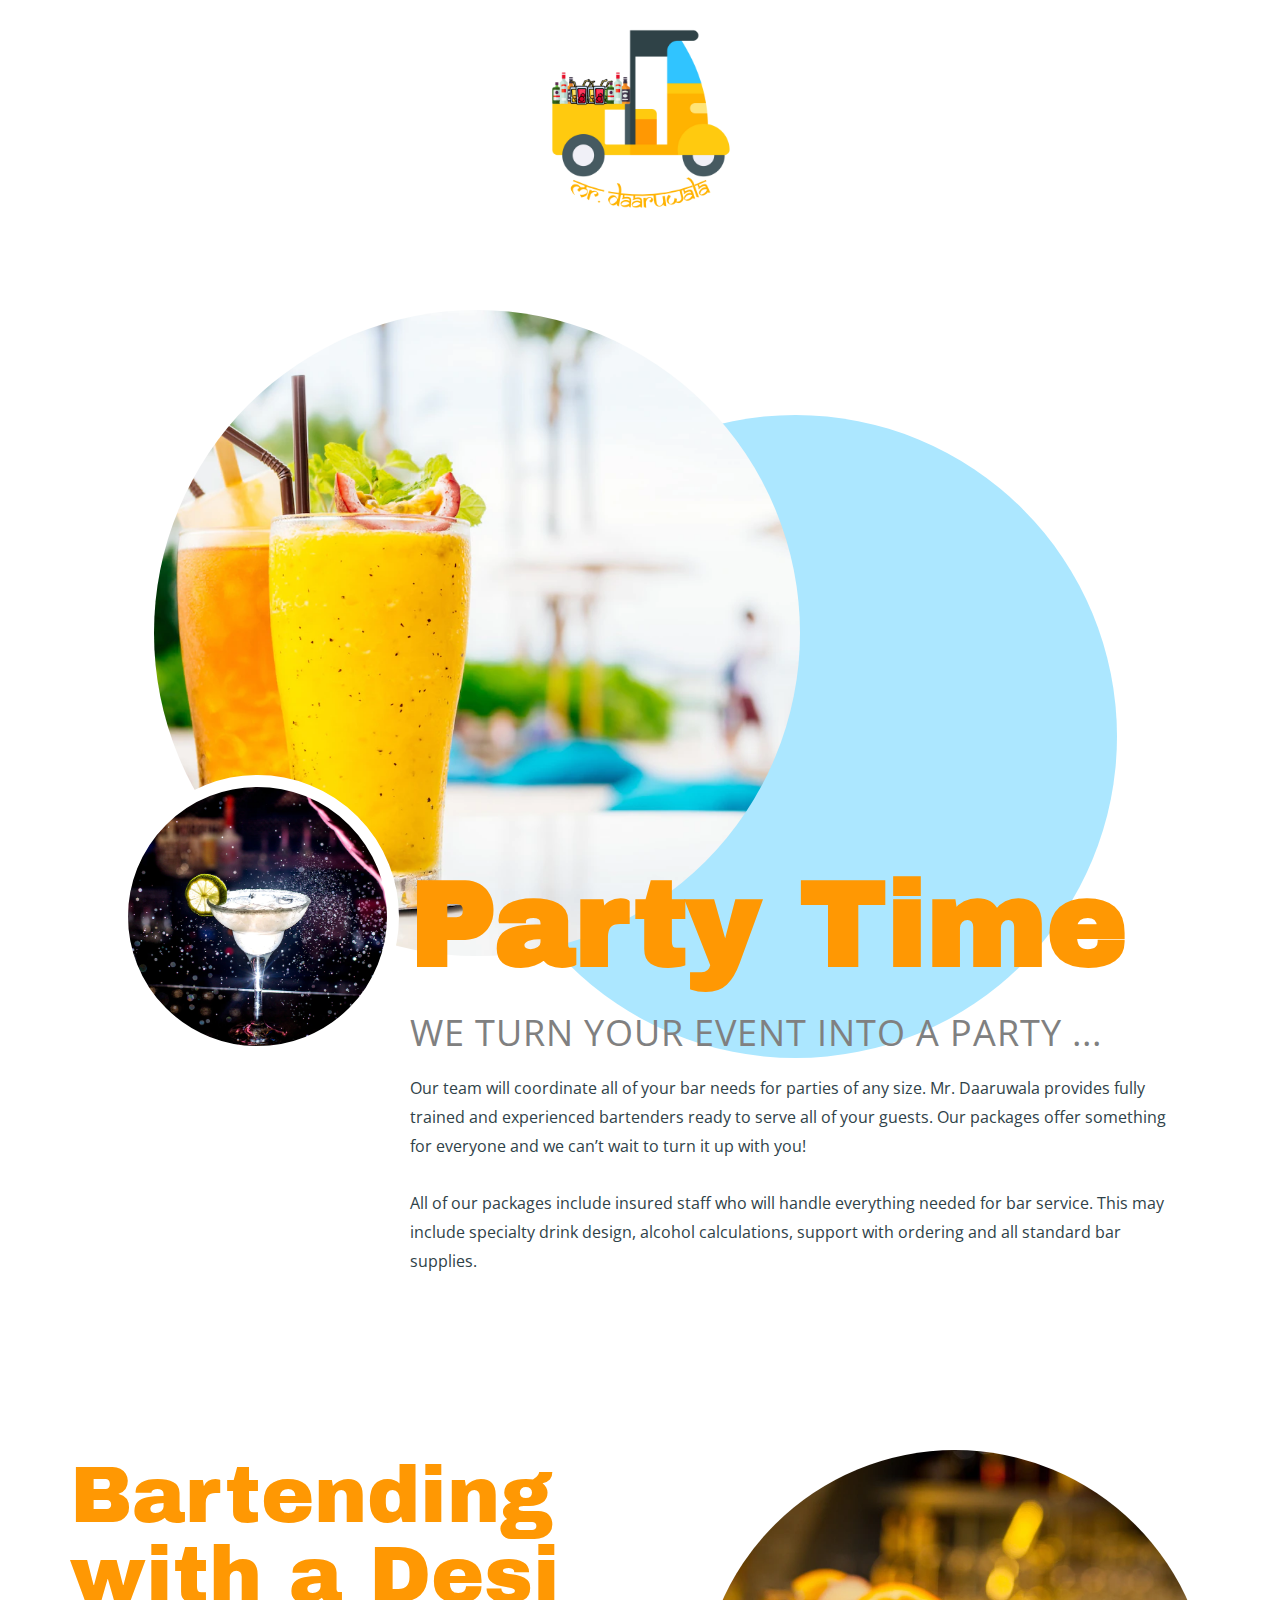
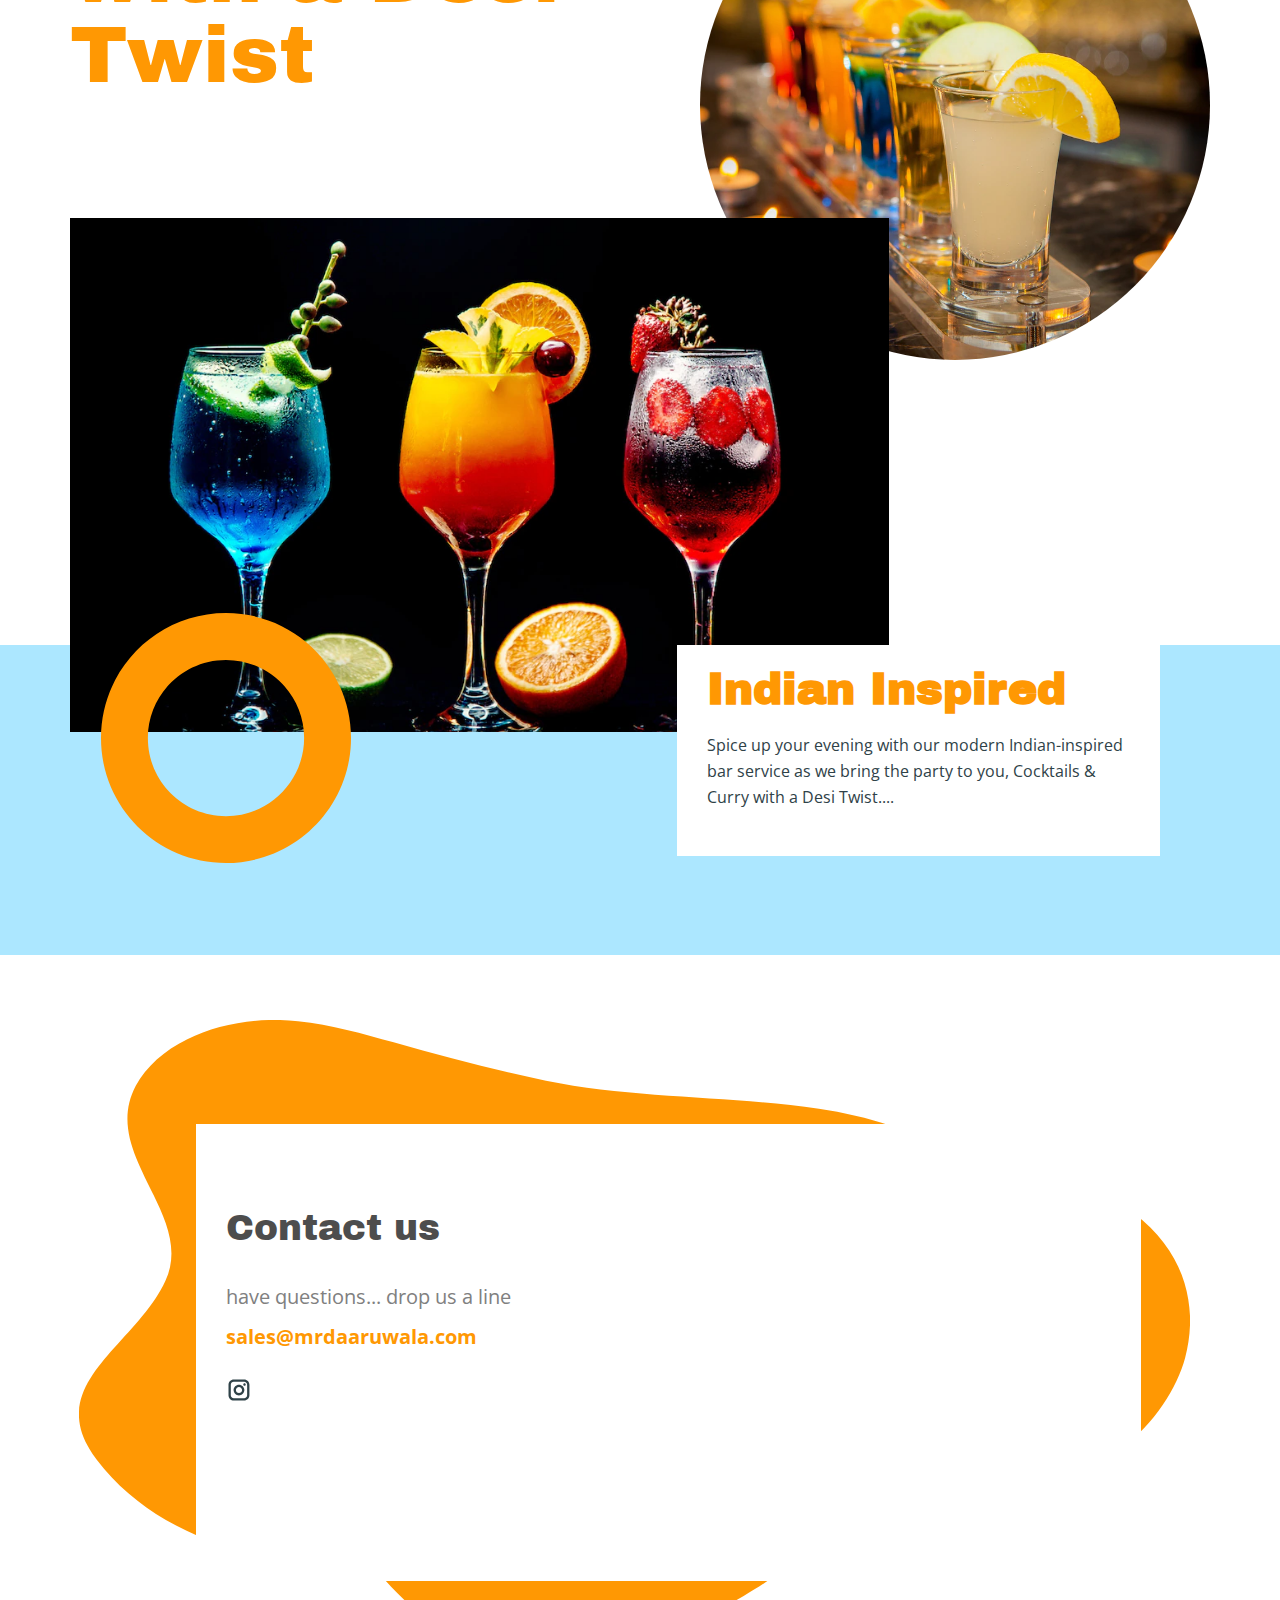
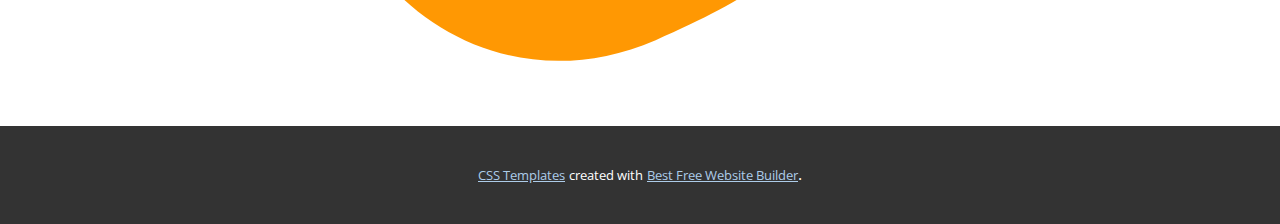
<file: Mr-Daaruwala.html>
<!DOCTYPE html>
<html style="font-size: 16px;"><head>
    <meta name="viewport" content="width=device-width, initial-scale=1.0">
    <meta charset="utf-8">
    <meta name="keywords" content="Mobile spiritz Bar Desi Bar Bar Tending service ohio home bar tender">
    <meta name="description" content="Curated and Crafted Beverage Management Service">
    <title>Mr. Daaruwala</title>
    <link rel="stylesheet" href="nicepage.css" media="screen">
<link rel="stylesheet" href="Mr-Daaruwala.css" media="screen">
    <script class="u-script" type="text/javascript" src="jquery-1.9.1.min.js" defer=""></script>
    <script class="u-script" type="text/javascript" src="nicepage.js" defer=""></script>
    <meta name="generator" content="Nicepage 4.11.4, nicepage.com">
    <meta property="og:title" content="Mr. Daaruwala">
    <meta property="og:description" content="Curated and Crafted Beverage Management Service">
    <meta property="og:image" content="https://mrdaaruwala.com/images/daaruwalalogowithtextwhite.jpg">
    <meta property="og:url" content="https://mrdaaruwala.com/">
    <link id="u-theme-google-font" rel="stylesheet" href="https://fonts.googleapis.com/css?family=Open+Sans:300,300i,400,400i,500,500i,600,600i,700,700i,800,800i|Archivo+Black:400">
    <link id="u-page-google-font" rel="stylesheet" href="https://fonts.googleapis.com/css?family=Open+Sans:300,300i,400,400i,500,500i,600,600i,700,700i,800,800i|Archivo+Black:400">
    
    
    
    
    
    <script type="application/ld+json">{
		"@context": "http://schema.org",
		"@type": "Organization",
		"name": "Mobile Spiritz",
		"url": "/"
}</script>
    <meta name="theme-color" content="#478ac9">
    <meta property="og:type" content="website">
    <link rel="canonical" href="/">
  </head>
  <body class="u-body u-xl-mode"> 
    <section class="u-clearfix u-section-1" id="sec-bd57">
      <div class="u-clearfix u-sheet u-valign-middle u-sheet-1">
        <img class="u-align-center u-image u-image-default u-preserve-proportions u-image-1" src="images/daaruwalalogowithtext.png" alt="" data-image-width="1080" data-image-height="1080">
      </div>
    </section>
    <section class="u-align-left u-clearfix u-section-2" id="sec-9885">
      <div class="u-clearfix u-sheet u-sheet-1">
        <div class="u-expanded-width-sm u-expanded-width-xs u-palette-5-light-2 u-shape u-shape-circle u-shape-1"></div>
        <div class="u-align-left u-image u-image-circle u-image-1" data-image-width="1380" data-image-height="920"></div>
        <div class="u-align-left u-border-12 u-border-white u-image u-image-circle u-image-2" data-image-width="740" data-image-height="925"></div>
        <div class="u-container-style u-expanded-width-xs u-group u-shape-rectangle u-group-1">
          <div class="u-container-layout u-container-layout-1">
            <h2 class="u-align-left u-text u-text-palette-2-base u-text-1">Party Time</h2>
            <h3 class="u-custom-font u-text u-text-font u-text-grey-50 u-text-2"> We turn your event into a party ...</h3>
            <p class="u-text u-text-3" autocomplete="off"> Our team&nbsp;will coordinate all of your bar needs for parties of any size. Mr. Daaruwala provides fully trained and experienced bartenders ready to serve all of your guests. Our packages offer something for everyone and we can’t wait to turn it up with you!<br>
              <br>All of our packages include insured staff who will handle everything needed for bar service. This may include specialty drink design, alcohol calculations, support with ordering and all standard bar supplies.<br>
              <br>
            </p>
          </div>
        </div>
      </div>
    </section>
    <section class="u-clearfix u-palette-5-light-2 u-section-3" id="sec-82a1">
      <div class="u-expanded-width u-shape u-shape-rectangle u-white u-shape-1"></div>
      <div alt="" class="u-align-left u-image u-image-circle u-image-1" data-image-width="826" data-image-height="826"></div>
      <div class="u-align-left u-container-style u-group u-group-1">
        <div class="u-container-layout u-valign-top u-container-layout-1">
          <h2 class="u-text u-text-palette-2-base u-text-1" autocomplete="off">Bartending with a Desi Twist</h2>
        </div>
      </div>
      <img src="images/image7.png" alt="" class="u-align-center u-image u-image-2" data-image-width="996" data-image-height="797">
      <div class="u-align-left u-container-style u-group u-white u-group-2">
        <div class="u-container-layout u-container-layout-2">
          <h2 class="u-text u-text-palette-2-base u-text-2">Indian Inspired</h2>
          <p class="u-text u-text-3"> Spice up your evening with our modern Indian-inspired bar service as we bring the party to you, Cocktails &amp; Curry with a Desi Twist.... </p>
        </div>
      </div>
      <div class="u-shape u-shape-svg u-text-palette-2-base u-shape-2">
        <svg class="u-svg-link" preserveAspectRatio="none" viewBox="0 0 160 160" style=""><use xlink:href="#svg-d9c8"></use></svg>
        <svg xmlns="http://www.w3.org/2000/svg" xmlns:xlink="http://www.w3.org/1999/xlink" version="1.1" xml:space="preserve" class="u-svg-content" viewBox="0 0 160 160" x="0px" y="0px" id="svg-d9c8" style="enable-background:new 0 0 160 160;"><path d="M80,30c27.6,0,50,22.4,50,50s-22.4,50-50,50s-50-22.4-50-50S52.4,30,80,30 M80,0C35.8,0,0,35.8,0,80s35.8,80,80,80
	s80-35.8,80-80S124.2,0,80,0L80,0z"></path></svg>
      </div>
    </section>
    <section class="u-align-center u-clearfix u-section-4" id="carousel_f725">
      <div class="u-clearfix u-sheet u-valign-middle-lg u-valign-middle-xl u-sheet-1">
        <div class="u-shape u-shape-svg u-text-palette-2-base u-shape-1">
          <svg class="u-svg-link" preserveAspectRatio="none" viewBox="0 0 160 140" style=""><use xlink:href="#svg-c4d4"></use></svg>
          <svg xmlns="http://www.w3.org/2000/svg" xmlns:xlink="http://www.w3.org/1999/xlink" version="1.1" xml:space="preserve" class="u-svg-content" viewBox="0 0 160 140" x="0px" y="0px" id="svg-c4d4"><g><g><path d="M138.9,102.2c-9.5,10.1-24.4,20.2-41.2,27.4C63.2,144.5,21,147.1,3.1,112.4c-9.9-19.1,6.5-28.8,11.8-45.7
			c5.3-16.9-11.4-32.3-5.1-49.9c1.8-4.9,4.9-9,8.9-11.9C24,1,30.8-0.8,37.8,0.3C43.6,1.2,49,3.5,54.3,5.7c8.8,3.7,17.4,7.1,26.3,9.8
			c15.7,4.7,31.3,3.7,47.1,7.2c8.5,1.9,16.7,5.6,22.6,11.8C170.3,55.7,155.8,84.1,138.9,102.2z"></path>
</g>
</g></svg>
        </div>
        <div class="u-shape u-shape-svg u-text-palette-2-base u-shape-2">
          <svg class="u-svg-link" preserveAspectRatio="none" viewBox="0 0 160 120" style=""><use xlink:href="#svg-b310"></use></svg>
          <svg xmlns="http://www.w3.org/2000/svg" xmlns:xlink="http://www.w3.org/1999/xlink" version="1.1" xml:space="preserve" class="u-svg-content" viewBox="0 0 160 120" x="0px" y="0px" id="svg-b310"><path d="M124.3,80.3c20.5-1.1,32-18.4,34.8-31.5c4.7-22.6-6.7-55.4-81.5-47.7c-124.8,12.7-75.1,145.7-16.9,114
	C99.9,93.7,86.4,82.3,124.3,80.3z"></path></svg>
        </div>
        <div class="u-clearfix u-layout-wrap u-layout-wrap-1">
          <div class="u-gutter-0 u-layout">
            <div class="u-layout-row">
              <div class="u-align-left u-container-style u-layout-cell u-size-60 u-white u-layout-cell-1">
                <div class="u-container-layout u-container-layout-1">
                  <h2 class="u-text u-text-grey-70 u-text-1">Contact us</h2>
                  <p class="u-text u-text-grey-50 u-text-2" autocomplete="off">have questions... drop us a line<br>
                    <a href="mailto:sales@mrdaaruwala.com" class="u-active-none u-border-none u-btn u-button-link u-button-style u-hover-none u-none u-text-palette-2-base u-btn-1" target="_blank">sales@mrdaaruwala.com</a>
                  </p>
                  <div class="u-social-icons u-spacing-20 u-social-icons-1">
                    <a class="u-social-url" target="_blank" href="https://instagram.com/mr.daaruwala?igshid=YmMyMTA2M2Y=" title="Insta"><span class="u-icon u-icon-circle u-social-icon u-social-instagram u-icon-1">
                    <svg class="u-svg-link" preserveAspectRatio="xMidYMin slice" viewBox="0 0 112 112" style=""><use xlink:href="#svg-dd2a"></use></svg>
                    <svg xmlns="http://www.w3.org/2000/svg" xmlns:xlink="http://www.w3.org/1999/xlink" version="1.1" xml:space="preserve" class="u-svg-content" viewBox="0 0 112 112" x="0px" y="0px" id="svg-dd2a"><path d="M55.9,32.9c-12.8,0-23.2,10.4-23.2,23.2s10.4,23.2,23.2,23.2s23.2-10.4,23.2-23.2S68.7,32.9,55.9,32.9z M55.9,69.4c-7.4,0-13.3-6-13.3-13.3c-0.1-7.4,6-13.3,13.3-13.3s13.3,6,13.3,13.3C69.3,63.5,63.3,69.4,55.9,69.4z"></path><path d="M79.7,26.8c-3,0-5.4,2.5-5.4,5.4s2.5,5.4,5.4,5.4c3,0,5.4-2.5,5.4-5.4S82.7,26.8,79.7,26.8z"></path><path d="M78.2,11H33.5C21,11,10.8,21.3,10.8,33.7v44.7c0,12.6,10.2,22.8,22.7,22.8h44.7c12.6,0,22.7-10.2,22.7-22.7 V33.7C100.8,21.1,90.6,11,78.2,11z M91,78.4c0,7.1-5.8,12.8-12.8,12.8H33.5c-7.1,0-12.8-5.8-12.8-12.8V33.7 c0-7.1,5.8-12.8,12.8-12.8h44.7c7.1,0,12.8,5.8,12.8,12.8V78.4z"></path></svg>
                  </span>
                    </a>
                  </div>
                </div>
              </div>
            </div>
          </div>
        </div>
      </div>
    </section>
    
    
    
    <section class="u-backlink u-clearfix u-grey-80">
      <a class="u-link" href="https://nicepage.com/css-templates" target="_blank">
        <span>CSS Templates</span>
      </a>
      <p class="u-text">
        <span>created with</span>
      </p>
      <a class="u-link" href="https://nicepage.com/website-builder" target="_blank">
        <span>Best Free Website Builder</span>
      </a>. 
    </section>
  
</body></html>
</file>
